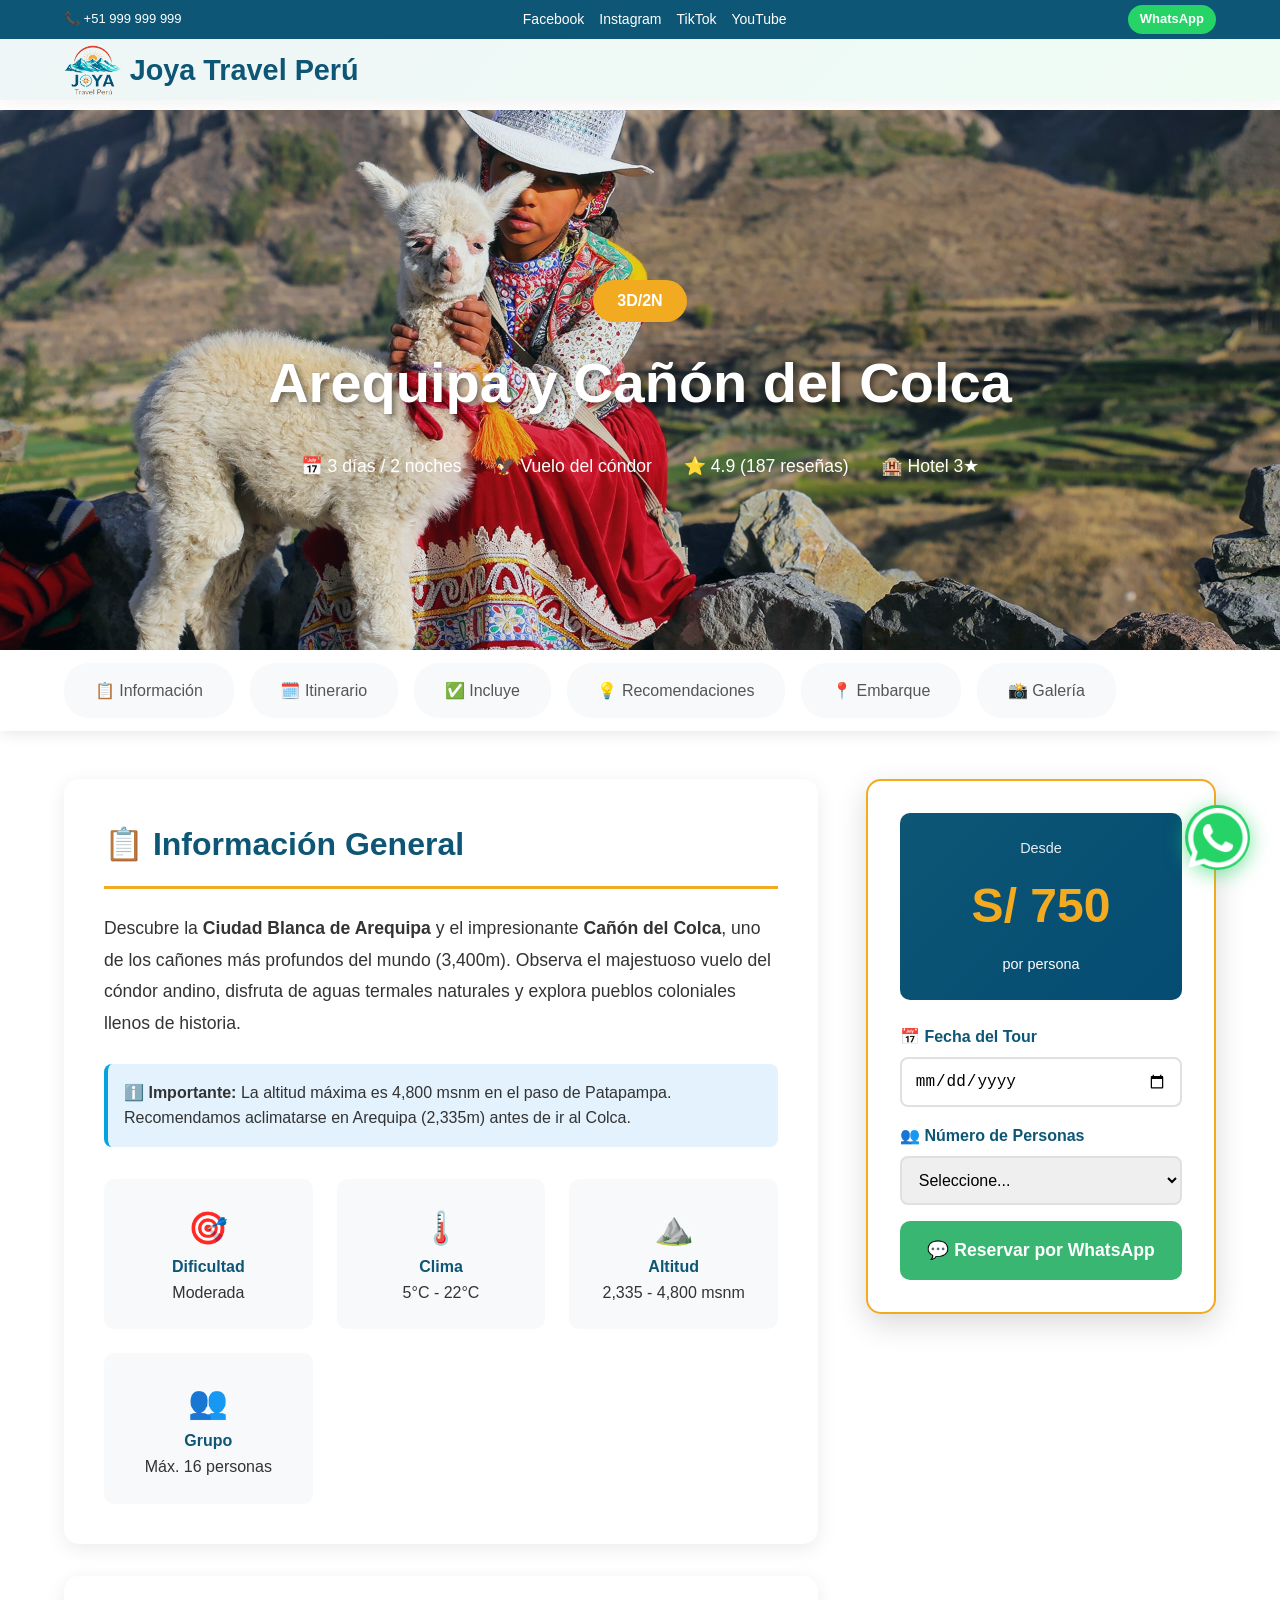
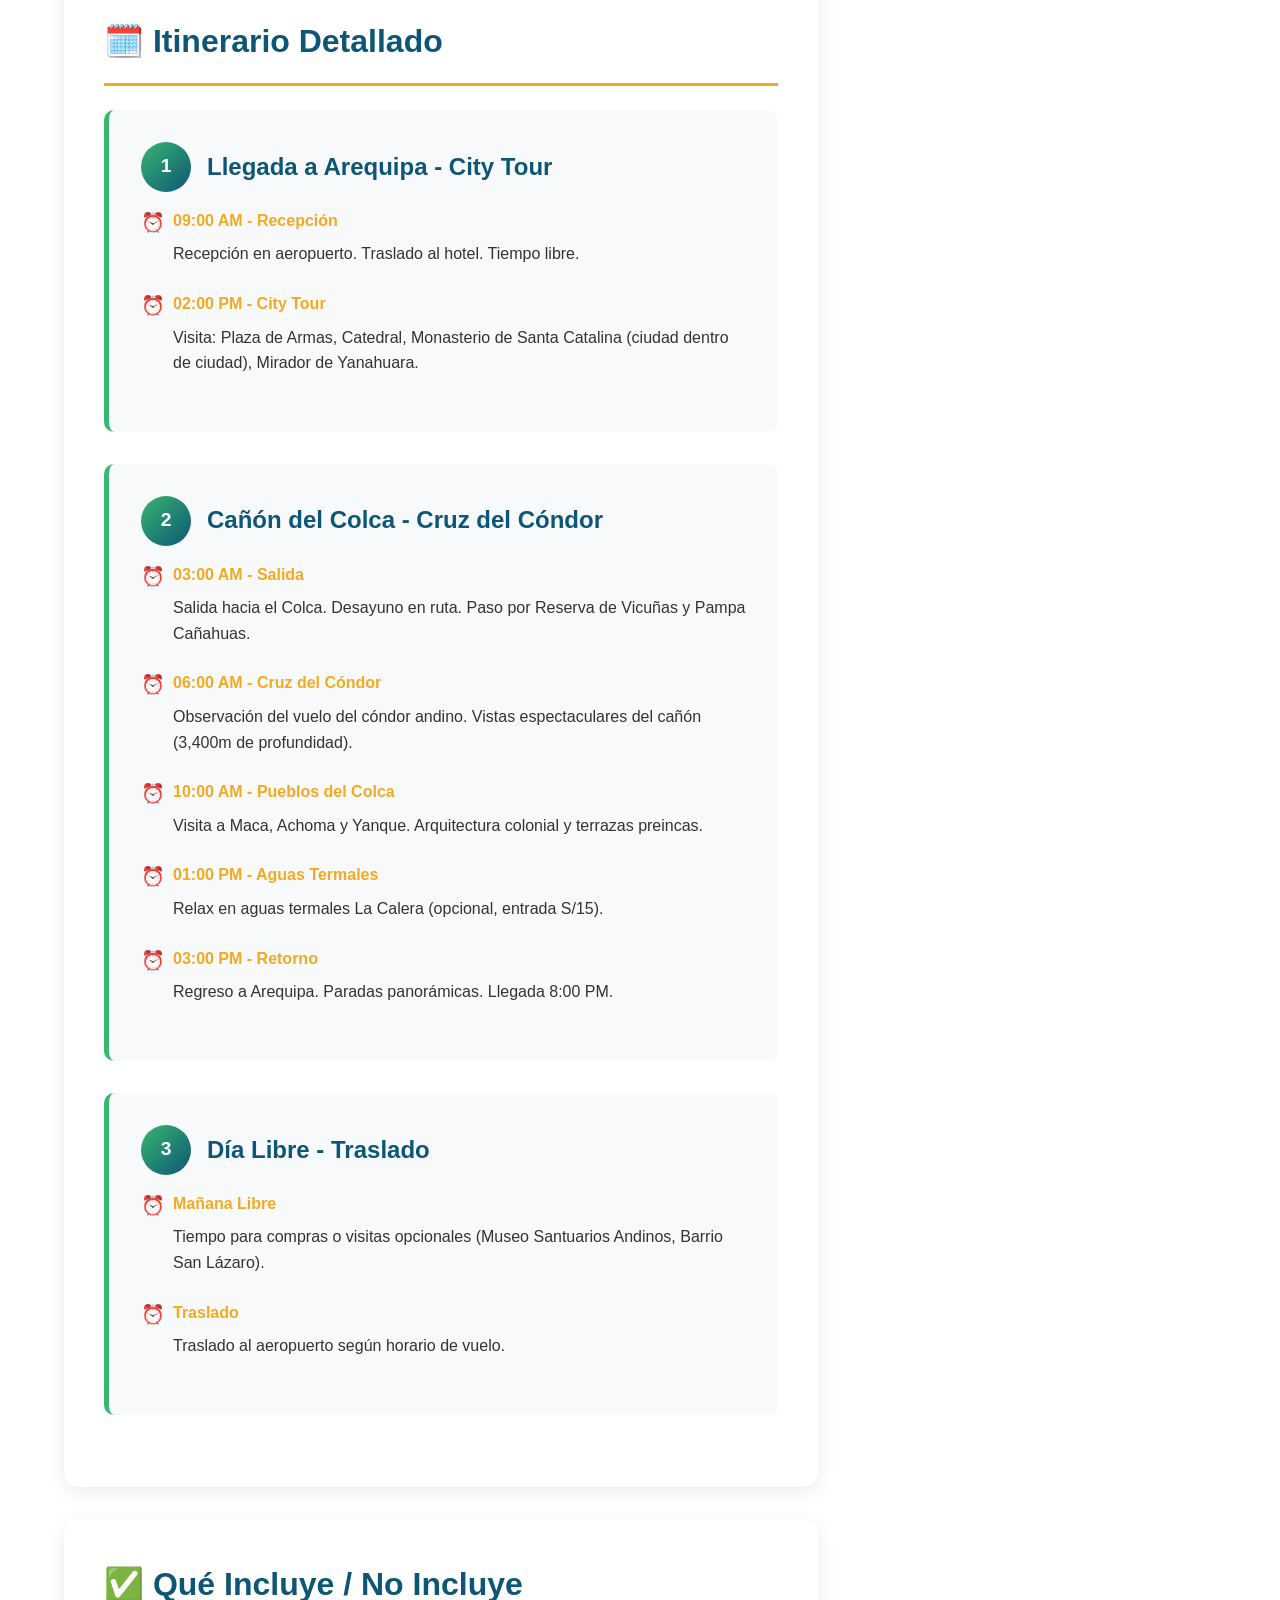
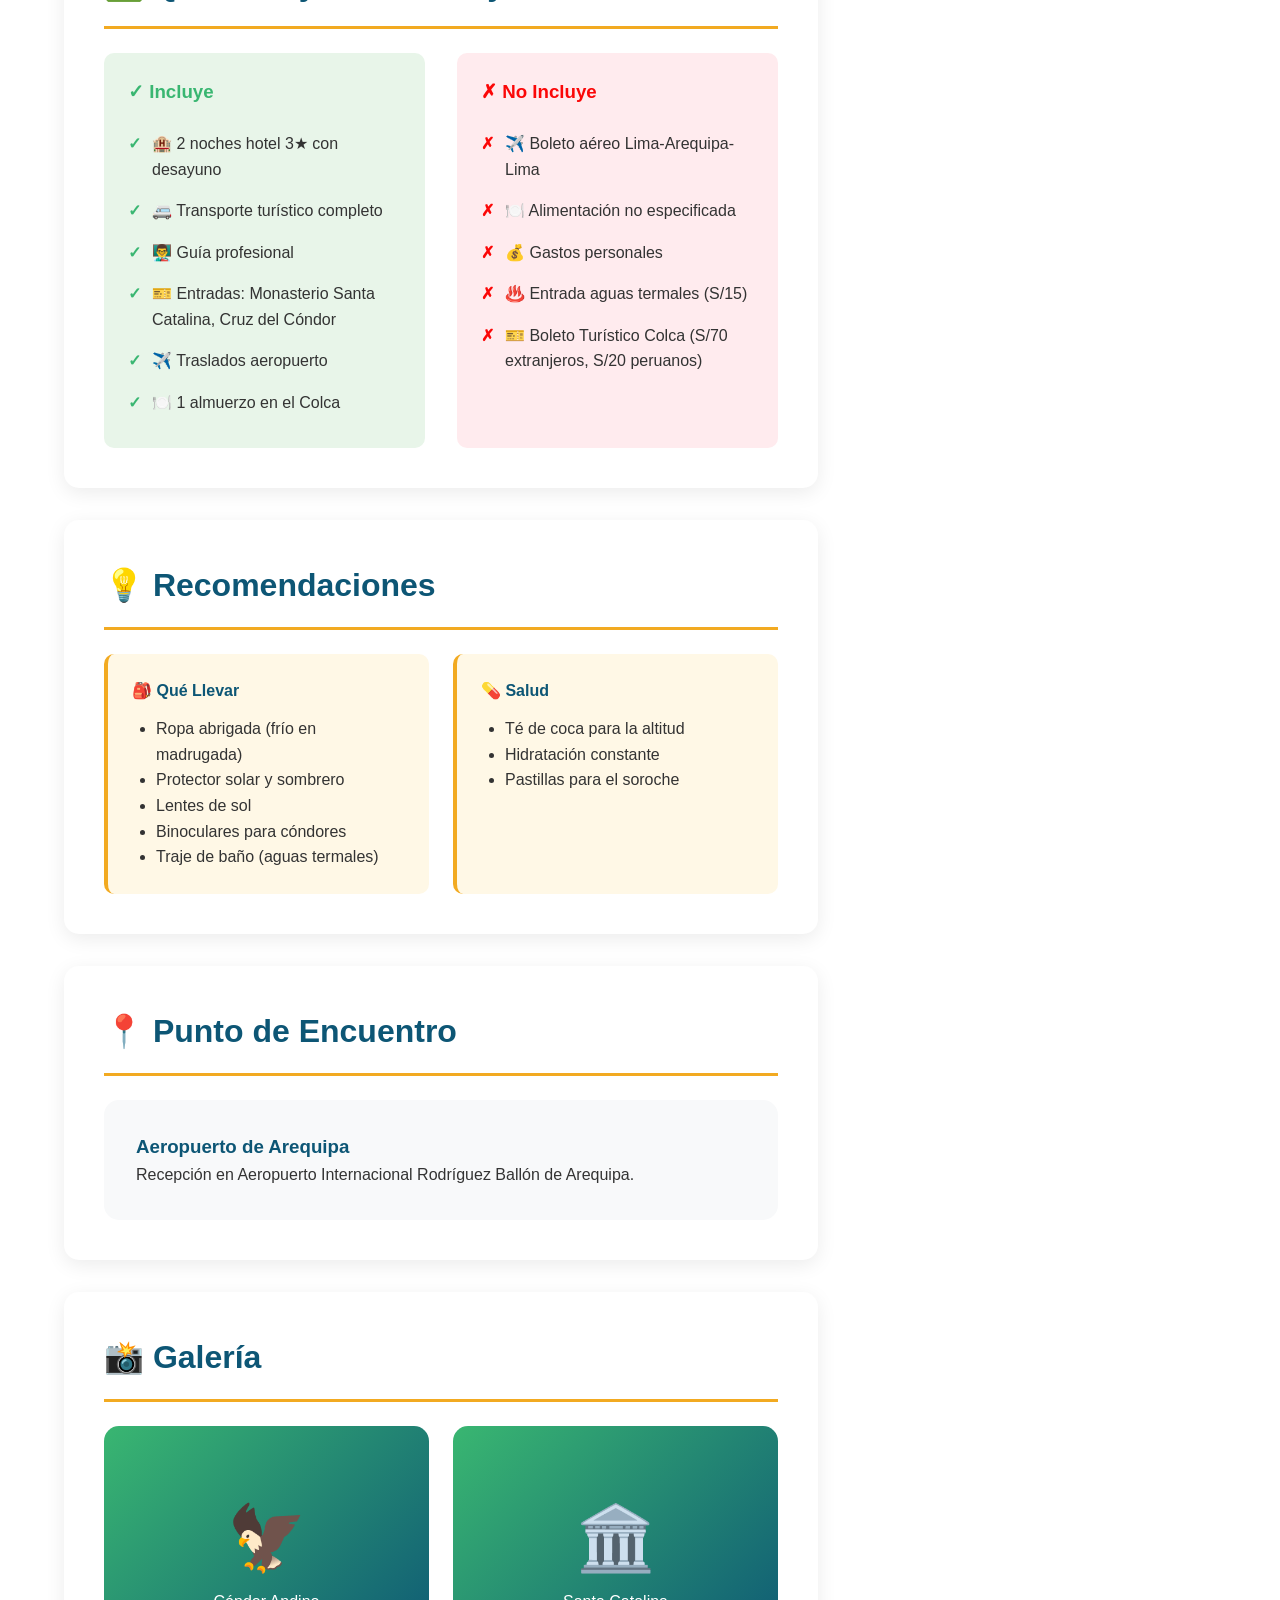
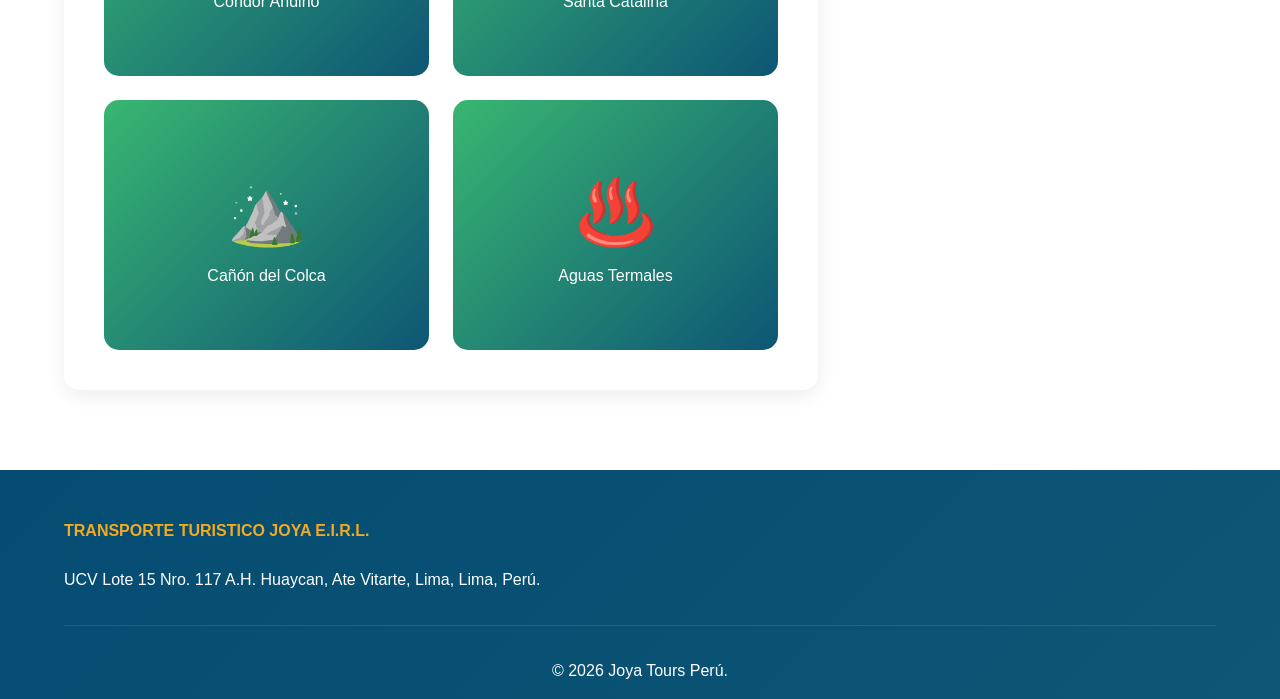
<file: tours/arequipa/colca-3d2n/index.html>
<!DOCTYPE html>
<html lang="es">
<head>
    <meta charset="UTF-8">
    <meta name="viewport" content="width=device-width, initial-scale=1.0">
    <title>Arequipa y Cañón del Colca 3D/2N - Joya Tours Perú</title>
    <link rel="stylesheet" href="../../_shared/css/tour-styles.css">
</head>
<body>
    <div class="top-bar" id="topBar">
        <div class="top-content">
            <div>📞 +51 999 999 999</div>
            <div class="social">
                <a href="#">Facebook</a><a href="#">Instagram</a><a href="#">TikTok</a><a href="#">YouTube</a>
            </div>
            <a href="https://wa.me/51930905465" target="_blank" class="whatsapp-btn">WhatsApp</a>
        </div>
    </div>
    <header id="header">
        <nav>
            <a href="../../../index.html#inicio" class="logo">
                <img src="../../../public/image/logo/logo-joya-encabezado.png" alt="Joya Tours Perú">
                Joya Travel <span>Perú</span>
            </a>
        </nav>
    </header>
    <div class="hero-tour multiday" style="background-image: linear-gradient(rgba(13, 86, 117, 0.1), rgba(4, 76, 114, 0.1)), url('../../../public/image/tours/arequipa/colca-3d2n/portada-inicio.jpg');">
        <div class="hero-content">
            <div class="tour-badge">3D/2N</div>
            <h1>Arequipa y Cañón del Colca</h1>
            <div class="tour-info-bar">
                <div class="info-item">📅 3 días / 2 noches</div>
                <div class="info-item">🦅 Vuelo del cóndor</div>
                <div class="info-item">⭐ 4.9 (187 reseñas)</div>
                <div class="info-item">🏨 Hotel 3★</div>
            </div>
        </div>
    </div>
    <div class="tour-menu-wrapper">
        <div class="tour-menu">
            <div class="tour-menu-nav">
                <a href="#info-general" class="active">📋 Información</a>
                <a href="#itinerario">🗓️ Itinerario</a>
                <a href="#incluye">✅ Incluye</a>
                <a href="#recomendaciones">💡 Recomendaciones</a>
                <a href="#embarque">📍 Embarque</a>
                <a href="#galeria">📸 Galería</a>
            </div>
        </div>
    </div>
    <div class="tour-layout">
        <div class="tour-content">
            <section id="info-general" class="section-tour">
                <h2>📋 Información General</h2>
                <p style="font-size: 1.1rem; line-height: 1.8; margin-bottom: 1.5rem;">
                    Descubre la <strong>Ciudad Blanca de Arequipa</strong> y el impresionante <strong>Cañón del Colca</strong>, 
                    uno de los cañones más profundos del mundo (3,400m). Observa el majestuoso vuelo del cóndor andino, 
                    disfruta de aguas termales naturales y explora pueblos coloniales llenos de historia.
                </p>
                <div class="alert-info">
                    <strong>ℹ️ Importante:</strong> La altitud máxima es 4,800 msnm en el paso de Patapampa. 
                    Recomendamos aclimatarse en Arequipa (2,335m) antes de ir al Colca.
                </div>
                <div style="display: grid; grid-template-columns: repeat(auto-fit, minmax(200px, 1fr)); gap: 1.5rem; margin-top: 2rem;">
                    <div style="background: #f8f9fa; padding: 1.5rem; border-radius: 10px; text-align: center;">
                        <div style="font-size: 2rem;">🎯</div>
                        <div style="color: #0d5675; font-weight: bold;">Dificultad</div>
                        <div>Moderada</div>
                    </div>
                    <div style="background: #f8f9fa; padding: 1.5rem; border-radius: 10px; text-align: center;">
                        <div style="font-size: 2rem;">🌡️</div>
                        <div style="color: #0d5675; font-weight: bold;">Clima</div>
                        <div>5°C - 22°C</div>
                    </div>
                    <div style="background: #f8f9fa; padding: 1.5rem; border-radius: 10px; text-align: center;">
                        <div style="font-size: 2rem;">⛰️</div>
                        <div style="color: #0d5675; font-weight: bold;">Altitud</div>
                        <div>2,335 - 4,800 msnm</div>
                    </div>
                    <div style="background: #f8f9fa; padding: 1.5rem; border-radius: 10px; text-align: center;">
                        <div style="font-size: 2rem;">👥</div>
                        <div style="color: #0d5675; font-weight: bold;">Grupo</div>
                        <div>Máx. 16 personas</div>
                    </div>
                </div>
            </section>
            <section id="itinerario" class="section-tour">
                <h2>🗓️ Itinerario Detallado</h2>
                <div class="itinerario-day">
                    <h3><span class="day-number">1</span>Llegada a Arequipa - City Tour</h3>
                    <div class="timeline-item">
                        <div class="timeline-time">09:00 AM - Recepción</div>
                        <p>Recepción en aeropuerto. Traslado al hotel. Tiempo libre.</p>
                    </div>
                    <div class="timeline-item">
                        <div class="timeline-time">02:00 PM - City Tour</div>
                        <p>Visita: Plaza de Armas, Catedral, Monasterio de Santa Catalina (ciudad dentro de ciudad), Mirador de Yanahuara.</p>
                    </div>
                </div>
                <div class="itinerario-day">
                    <h3><span class="day-number">2</span>Cañón del Colca - Cruz del Cóndor</h3>
                    <div class="timeline-item">
                        <div class="timeline-time">03:00 AM - Salida</div>
                        <p>Salida hacia el Colca. Desayuno en ruta. Paso por Reserva de Vicuñas y Pampa Cañahuas.</p>
                    </div>
                    <div class="timeline-item">
                        <div class="timeline-time">06:00 AM - Cruz del Cóndor</div>
                        <p>Observación del vuelo del cóndor andino. Vistas espectaculares del cañón (3,400m de profundidad).</p>
                    </div>
                    <div class="timeline-item">
                        <div class="timeline-time">10:00 AM - Pueblos del Colca</div>
                        <p>Visita a Maca, Achoma y Yanque. Arquitectura colonial y terrazas preincas.</p>
                    </div>
                    <div class="timeline-item">
                        <div class="timeline-time">01:00 PM - Aguas Termales</div>
                        <p>Relax en aguas termales La Calera (opcional, entrada S/15).</p>
                    </div>
                    <div class="timeline-item">
                        <div class="timeline-time">03:00 PM - Retorno</div>
                        <p>Regreso a Arequipa. Paradas panorámicas. Llegada 8:00 PM.</p>
                    </div>
                </div>
                <div class="itinerario-day">
                    <h3><span class="day-number">3</span>Día Libre - Traslado</h3>
                    <div class="timeline-item">
                        <div class="timeline-time">Mañana Libre</div>
                        <p>Tiempo para compras o visitas opcionales (Museo Santuarios Andinos, Barrio San Lázaro).</p>
                    </div>
                    <div class="timeline-item">
                        <div class="timeline-time">Traslado</div>
                        <p>Traslado al aeropuerto según horario de vuelo.</p>
                    </div>
                </div>
            </section>
            <section id="incluye" class="section-tour">
                <h2>✅ Qué Incluye / No Incluye</h2>
                <div class="incluye-grid">
                    <div class="incluye-list">
                        <h3>✓ Incluye</h3>
                        <ul>
                            <li>🏨 2 noches hotel 3★ con desayuno</li>
                            <li>🚐 Transporte turístico completo</li>
                            <li>👨‍🏫 Guía profesional</li>
                            <li>🎫 Entradas: Monasterio Santa Catalina, Cruz del Cóndor</li>
                            <li>✈️ Traslados aeropuerto</li>
                            <li>🍽️ 1 almuerzo en el Colca</li>
                        </ul>
                    </div>
                    <div class="no-incluye-list">
                        <h3>✗ No Incluye</h3>
                        <ul>
                            <li>✈️ Boleto aéreo Lima-Arequipa-Lima</li>
                            <li>🍽️ Alimentación no especificada</li>
                            <li>💰 Gastos personales</li>
                            <li>♨️ Entrada aguas termales (S/15)</li>
                            <li>🎫 Boleto Turístico Colca (S/70 extranjeros, S/20 peruanos)</li>
                        </ul>
                    </div>
                </div>
            </section>
            <section id="recomendaciones" class="section-tour">
                <h2>💡 Recomendaciones</h2>
                <div class="recomendaciones-grid">
                    <div class="recomendacion-card">
                        <h4>🎒 Qué Llevar</h4>
                        <ul style="margin-left: 1.5rem;">
                            <li>Ropa abrigada (frío en madrugada)</li>
                            <li>Protector solar y sombrero</li>
                            <li>Lentes de sol</li>
                            <li>Binoculares para cóndores</li>
                            <li>Traje de baño (aguas termales)</li>
                        </ul>
                    </div>
                    <div class="recomendacion-card">
                        <h4>💊 Salud</h4>
                        <ul style="margin-left: 1.5rem;">
                            <li>Té de coca para la altitud</li>
                            <li>Hidratación constante</li>
                            <li>Pastillas para el soroche</li>
                        </ul>
                    </div>
                </div>
            </section>
            <section id="embarque" class="section-tour">
                <h2>📍 Punto de Encuentro</h2>
                <div style="background: #f8f9fa; padding: 2rem; border-radius: 15px;">
                    <h3 style="color: #0d5675;">Aeropuerto de Arequipa</h3>
                    <p>Recepción en Aeropuerto Internacional Rodríguez Ballón de Arequipa.</p>
                </div>
            </section>
            <section id="galeria" class="section-tour">
                <h2>📸 Galería</h2>
                <div class="galeria-grid">
                    <div class="galeria-item">🦅<br><span style="font-size: 1rem;">Cóndor Andino</span></div>
                    <div class="galeria-item">🏛️<br><span style="font-size: 1rem;">Santa Catalina</span></div>
                    <div class="galeria-item">⛰️<br><span style="font-size: 1rem;">Cañón del Colca</span></div>
                    <div class="galeria-item">♨️<br><span style="font-size: 1rem;">Aguas Termales</span></div>
                </div>
            </section>
        </div>
        <div class="reserva-sidebar">
            <div class="reserva-card">
                <div class="precio-box">
                    <div class="precio-desde">Desde</div>
                    <div class="precio-cantidad">S/ 750</div>
                    <div class="precio-persona">por persona</div>
                </div>
                <form class="form-reserva" onsubmit="realizarReserva(event)">
                    <div class="form-group">
                        <label>📅 Fecha del Tour</label>
                        <input type="date" id="fecha" required>
                    </div>
                    <div class="form-group">
                        <label>👥 Número de Personas</label>
                        <select id="personas" required>
                            <option value="">Seleccione...</option>
                            <option value="1">1 persona - S/ 750</option>
                            <option value="2">2 personas - S/ 1,500</option>
                            <option value="3+">3+ personas (descuento)</option>
                        </select>
                    </div>
                    <button type="submit" class="btn-reservar">💬 Reservar por WhatsApp</button>
                </form>
            </div>
        </div>
    </div>
    <footer>
        <div class="footer-content">
            <div class="footer-section">
                <h4>TRANSPORTE TURISTICO JOYA E.I.R.L.</h4>
                <p>UCV Lote 15 Nro. 117 A.H. Huaycan, Ate Vitarte, Lima, Lima, Perú.</p>
            </div>
        </div>
        <div class="copyright"><p>&copy; 2026 Joya Tours Perú.</p></div>
    </footer>
    <a href="https://wa.me/51930905465?text=Hola,%20quiero%20información%20Arequipa%20y%20Colca" class="whatsapp-float" target="_blank">
        <img src="../../../public/icons/whatsapp.png" alt="WhatsApp">
    </a>
    <script src="../../_shared/js/tour-script.js"></script>
</body>
</html>
</file>
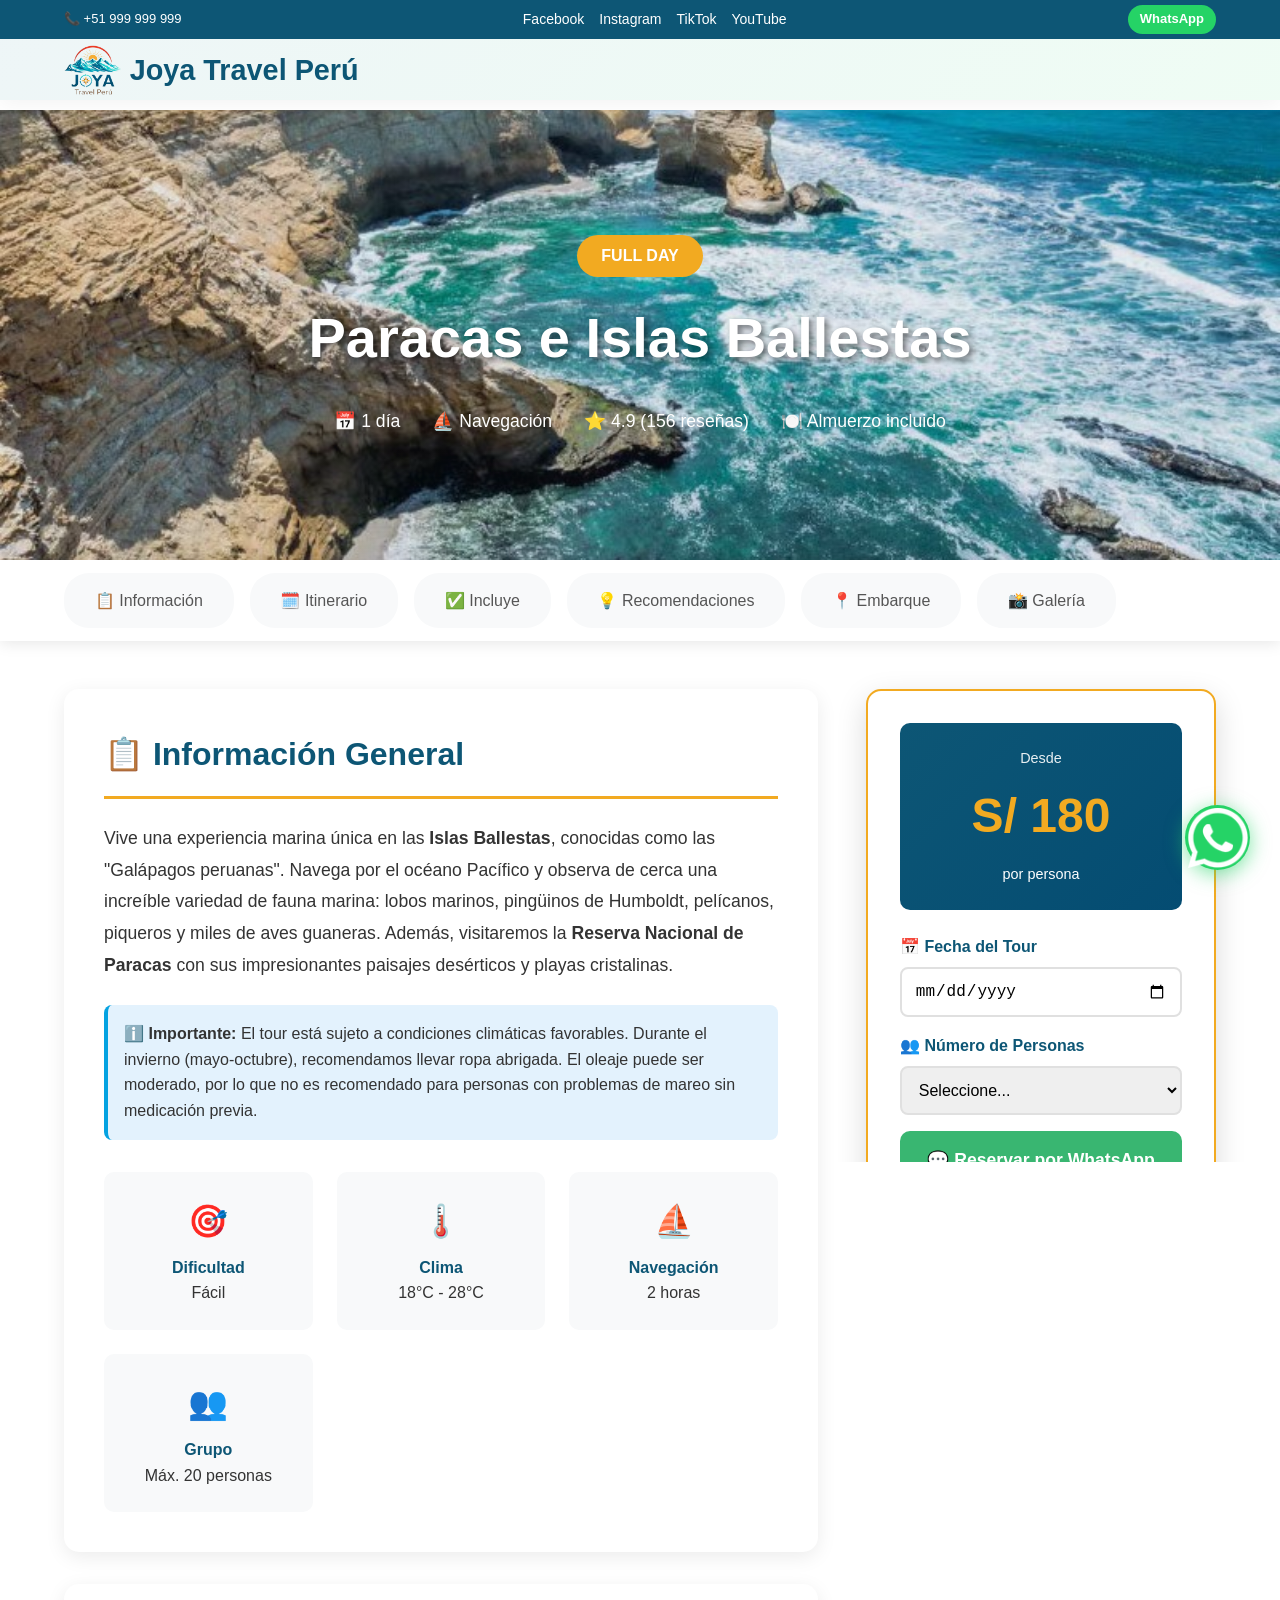
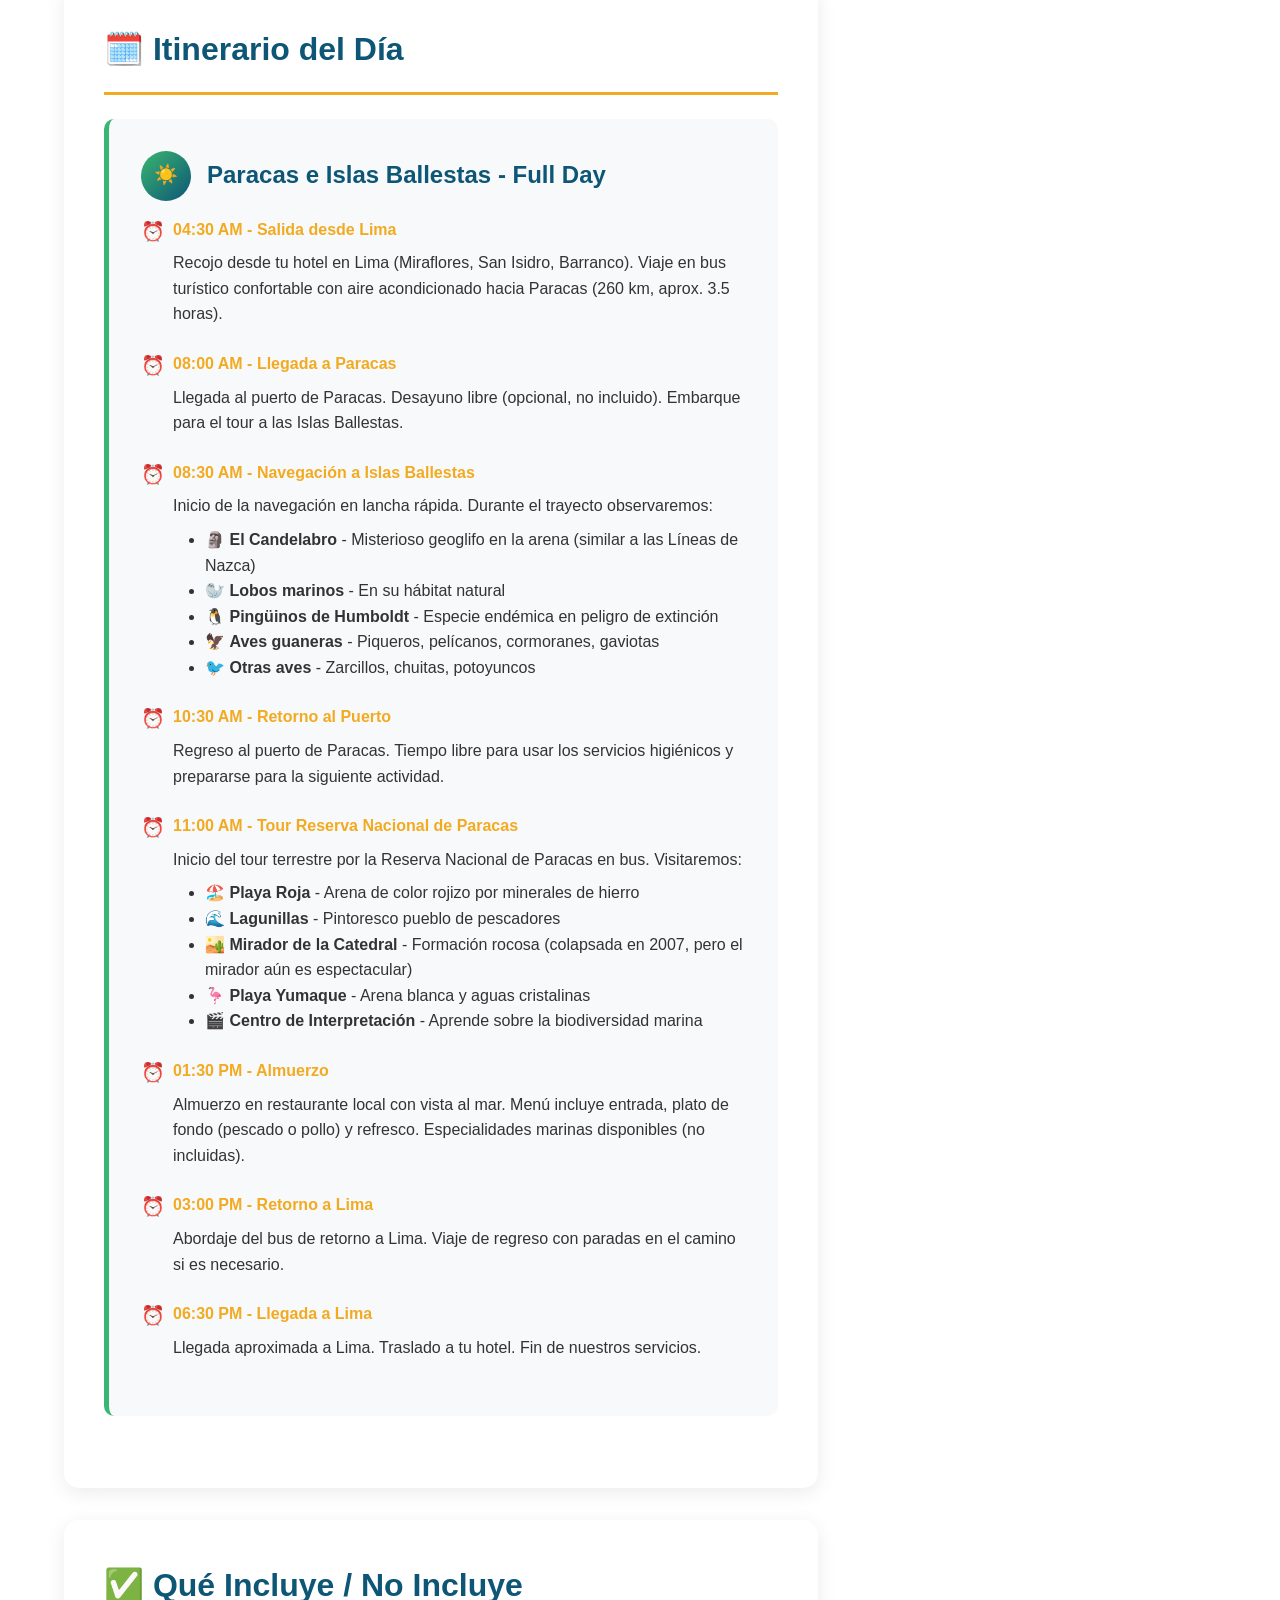
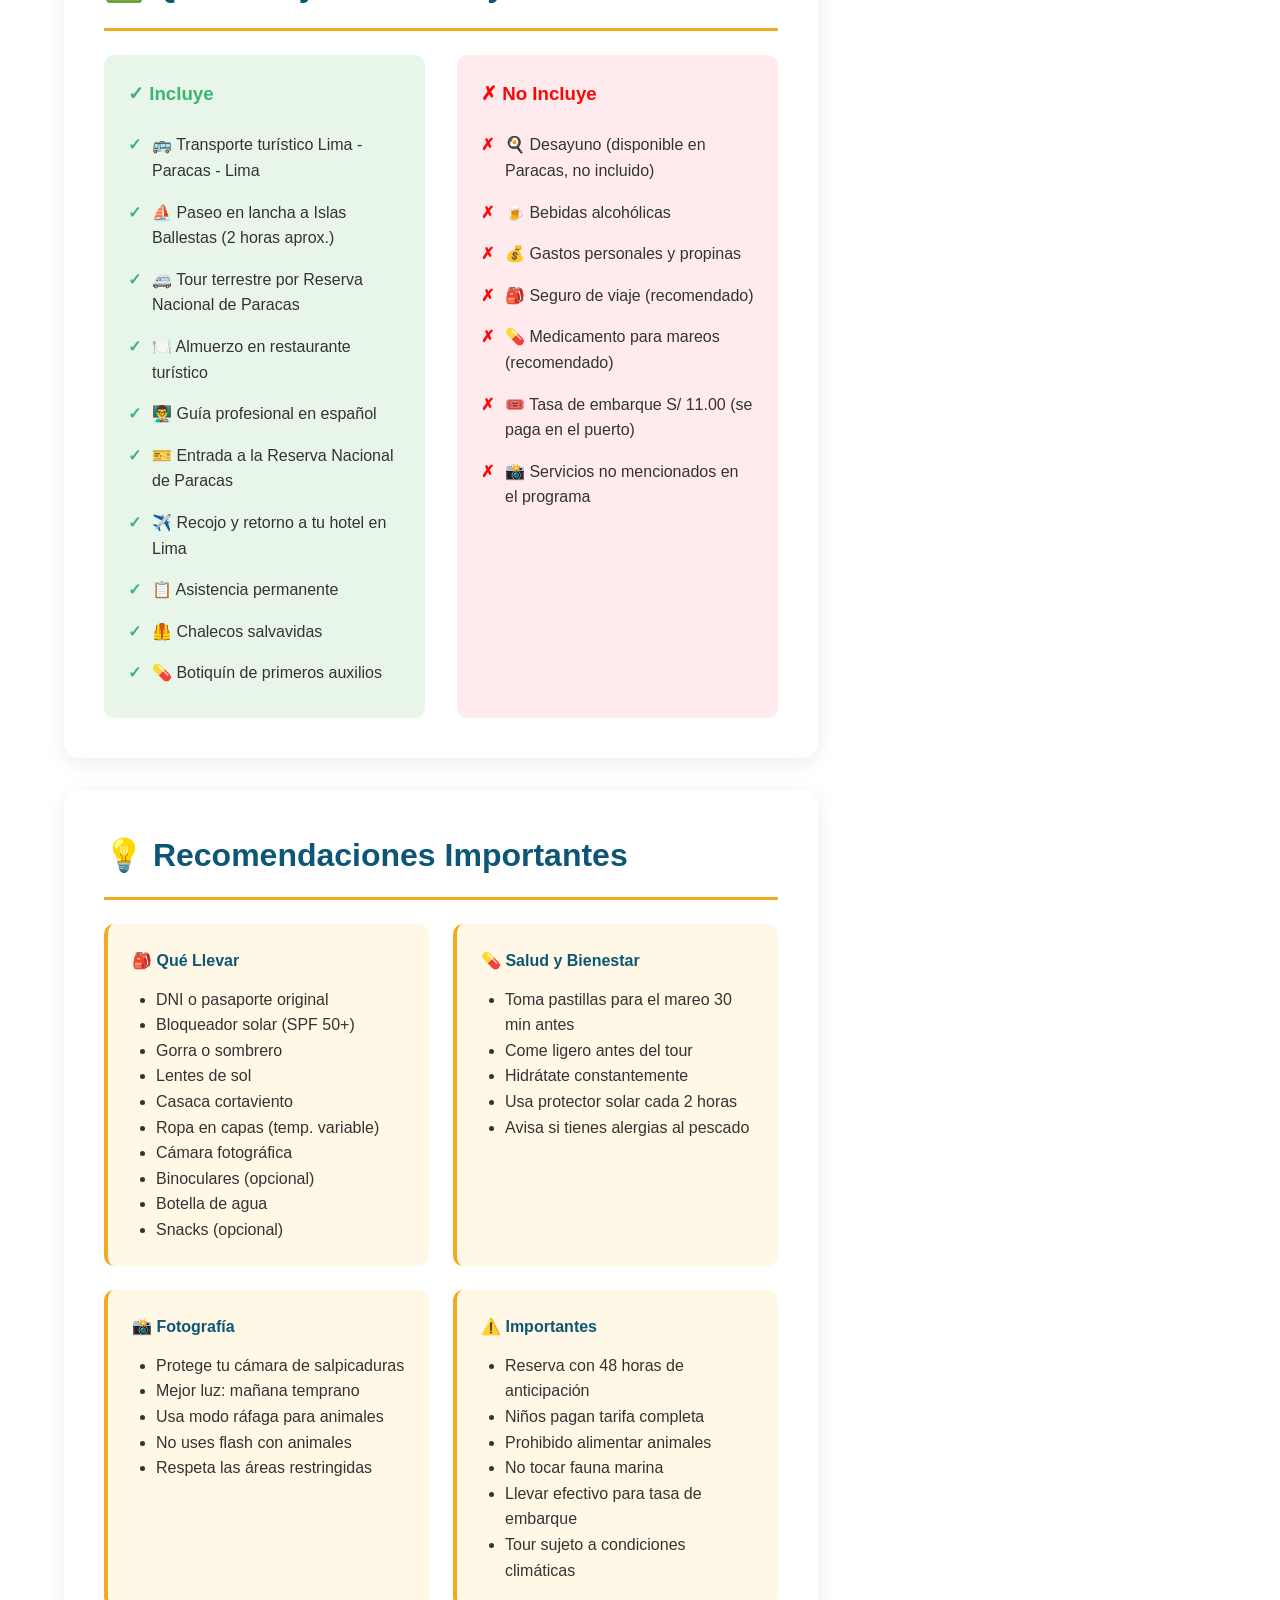
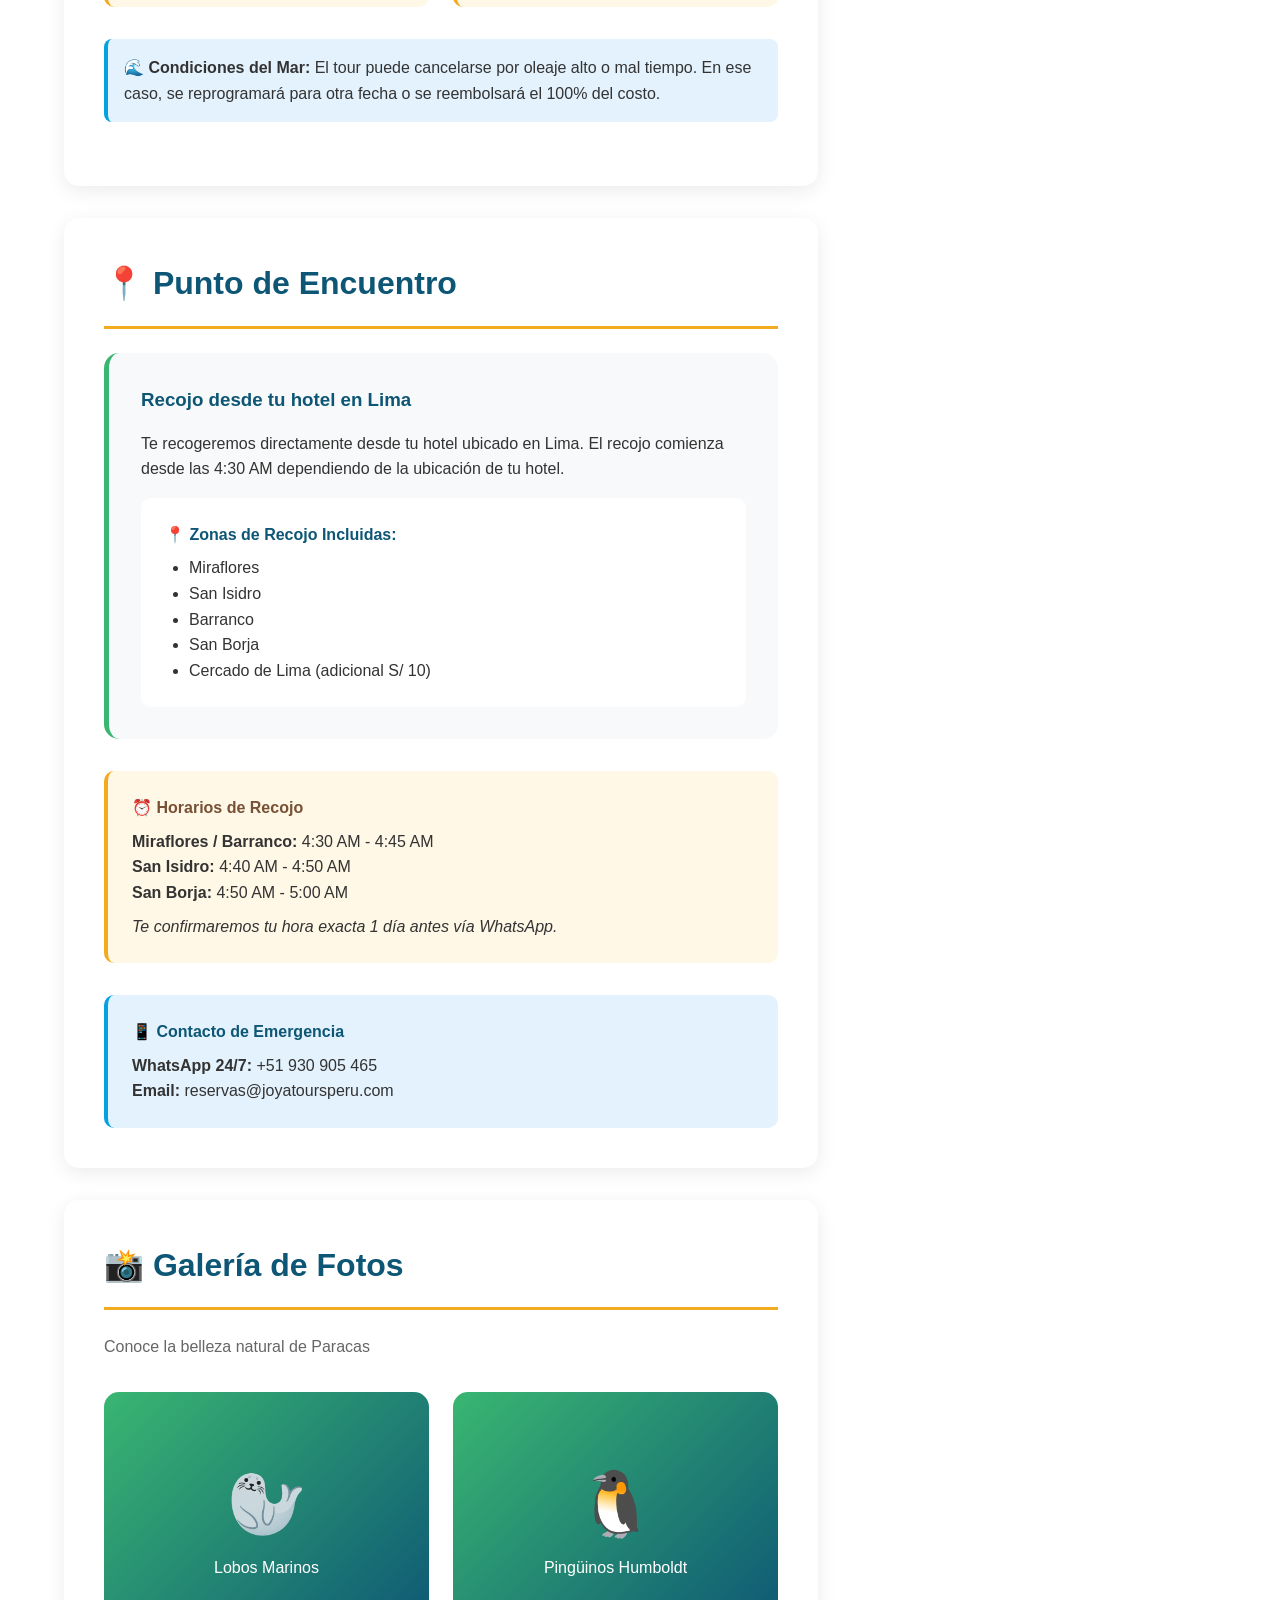
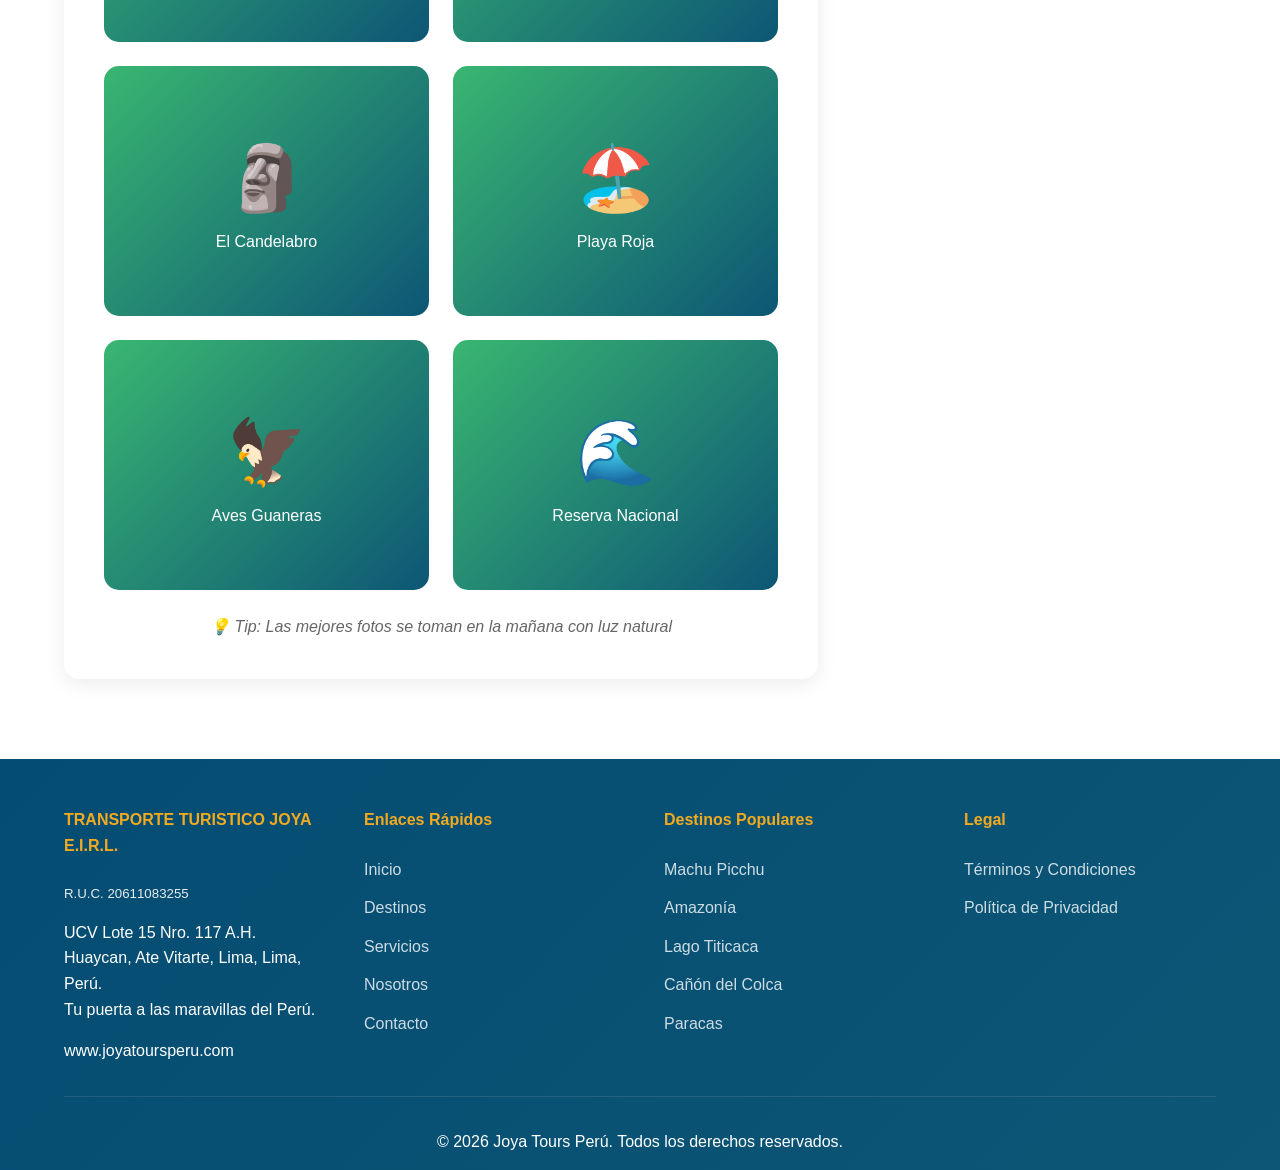
<file: tours/ica/paracas-islas-ballestas-fullday/index.html>
<!DOCTYPE html>
<html lang="es">
<head>
    <meta charset="UTF-8">
    <meta name="viewport" content="width=device-width, initial-scale=1.0">
    <title>Paracas e Islas Ballestas Full Day - Joya Tours Perú</title>
    <link rel="stylesheet" href="../../_shared/css/tour-styles.css">
</head>
<body>
    <!-- Barra Superior -->
    <div class="top-bar" id="topBar">
        <div class="top-content">
            <div>📞 +51 999 999 999</div>
            <div class="social">
                <a href="#">Facebook</a>
                <a href="#">Instagram</a>
                <a href="#">TikTok</a>
                <a href="#">YouTube</a>
            </div>
            <a href="https://wa.me/51930905465" target="_blank" class="whatsapp-btn">WhatsApp</a>
        </div>
    </div>

    <!-- Header -->
    <header id="header">
        <nav>
            <a href="../../../index.html#inicio" class="logo">
                <img src="../../../public/image/logo/logo-joya-encabezado.png" alt="Joya Tours Perú">
                Joya Travel <span>Perú</span>
            </a>
        </nav>
    </header>

    <!-- Hero con clase fullday Y IMAGEN DE FONDO -->
    <div class="hero-tour fullday" style="background-image: linear-gradient(rgba(13, 86, 117, 0.1), rgba(4, 76, 114, 0.1)), url('../../../public/image/tours/ica/paracas-islas-ballestas-fullday/portada-inicio.jpg');">
        <div class="hero-content">
            <div class="tour-badge">FULL DAY</div>
            <h1>Paracas e Islas Ballestas</h1>
            <div class="tour-info-bar">
                <div class="info-item">📅 1 día</div>
                <div class="info-item">⛵ Navegación</div>
                <div class="info-item">⭐ 4.9 (156 reseñas)</div>
                <div class="info-item">🍽️ Almuerzo incluido</div>
            </div>
        </div>
    </div>

    <!-- Menú Sticky -->
    <div class="tour-menu-wrapper">
        <div class="tour-menu">
            <div class="tour-menu-nav">
                <a href="#info-general" class="active">📋 Información</a>
                <a href="#itinerario">🗓️ Itinerario</a>
                <a href="#incluye">✅ Incluye</a>
                <a href="#recomendaciones">💡 Recomendaciones</a>
                <a href="#embarque">📍 Embarque</a>
                <a href="#galeria">📸 Galería</a>
            </div>
        </div>
    </div>

    <!-- Layout Principal -->
    <div class="tour-layout">
        <!-- Contenido del Tour -->
        <div class="tour-content">
            <!-- Información General -->
            <section id="info-general" class="section-tour">
                <h2>📋 Información General</h2>
                <p style="font-size: 1.1rem; line-height: 1.8; margin-bottom: 1.5rem;">
                    Vive una experiencia marina única en las <strong>Islas Ballestas</strong>, conocidas como 
                    las "Galápagos peruanas". Navega por el océano Pacífico y observa de cerca una increíble 
                    variedad de fauna marina: lobos marinos, pingüinos de Humboldt, pelícanos, piqueros y 
                    miles de aves guaneras. Además, visitaremos la <strong>Reserva Nacional de Paracas</strong> 
                    con sus impresionantes paisajes desérticos y playas cristalinas.
                </p>
                
                <div class="alert-info">
                    <strong>ℹ️ Importante:</strong> El tour está sujeto a condiciones climáticas favorables. 
                    Durante el invierno (mayo-octubre), recomendamos llevar ropa abrigada. El oleaje puede 
                    ser moderado, por lo que no es recomendado para personas con problemas de mareo sin medicación previa.
                </div>

                <div style="display: grid; grid-template-columns: repeat(auto-fit, minmax(200px, 1fr)); gap: 1.5rem; margin-top: 2rem;">
                    <div style="background: #f8f9fa; padding: 1.5rem; border-radius: 10px; text-align: center;">
                        <div style="font-size: 2rem; margin-bottom: 0.5rem;">🎯</div>
                        <div style="color: #0d5675; font-weight: bold;">Dificultad</div>
                        <div>Fácil</div>
                    </div>
                    <div style="background: #f8f9fa; padding: 1.5rem; border-radius: 10px; text-align: center;">
                        <div style="font-size: 2rem; margin-bottom: 0.5rem;">🌡️</div>
                        <div style="color: #0d5675; font-weight: bold;">Clima</div>
                        <div>18°C - 28°C</div>
                    </div>
                    <div style="background: #f8f9fa; padding: 1.5rem; border-radius: 10px; text-align: center;">
                        <div style="font-size: 2rem; margin-bottom: 0.5rem;">⛵</div>
                        <div style="color: #0d5675; font-weight: bold;">Navegación</div>
                        <div>2 horas</div>
                    </div>
                    <div style="background: #f8f9fa; padding: 1.5rem; border-radius: 10px; text-align: center;">
                        <div style="font-size: 2rem; margin-bottom: 0.5rem;">👥</div>
                        <div style="color: #0d5675; font-weight: bold;">Grupo</div>
                        <div>Máx. 20 personas</div>
                    </div>
                </div>
            </section>

            <!-- Itinerario -->
            <section id="itinerario" class="section-tour">
                <h2>🗓️ Itinerario del Día</h2>
                
                <!-- Actividades del día (sin número de día) -->
                <div class="itinerario-day">
                    <h3>
                        <span class="day-number">☀️</span>
                        Paracas e Islas Ballestas - Full Day
                    </h3>
                    
                    <div class="timeline-item">
                        <div class="timeline-time">04:30 AM - Salida desde Lima</div>
                        <p>Recojo desde tu hotel en Lima (Miraflores, San Isidro, Barranco). Viaje en bus 
                        turístico confortable con aire acondicionado hacia Paracas (260 km, aprox. 3.5 horas).</p>
                    </div>

                    <div class="timeline-item">
                        <div class="timeline-time">08:00 AM - Llegada a Paracas</div>
                        <p>Llegada al puerto de Paracas. Desayuno libre (opcional, no incluido). 
                        Embarque para el tour a las Islas Ballestas.</p>
                    </div>

                    <div class="timeline-item">
                        <div class="timeline-time">08:30 AM - Navegación a Islas Ballestas</div>
                        <p>Inicio de la navegación en lancha rápida. Durante el trayecto observaremos:</p>
                        <ul style="margin-left: 2rem; margin-top: 0.5rem;">
                            <li>🗿 <strong>El Candelabro</strong> - Misterioso geoglifo en la arena (similar a las Líneas de Nazca)</li>
                            <li>🦭 <strong>Lobos marinos</strong> - En su hábitat natural</li>
                            <li>🐧 <strong>Pingüinos de Humboldt</strong> - Especie endémica en peligro de extinción</li>
                            <li>🦅 <strong>Aves guaneras</strong> - Piqueros, pelícanos, cormoranes, gaviotas</li>
                            <li>🐦 <strong>Otras aves</strong> - Zarcillos, chuitas, potoyuncos</li>
                        </ul>
                    </div>

                    <div class="timeline-item">
                        <div class="timeline-time">10:30 AM - Retorno al Puerto</div>
                        <p>Regreso al puerto de Paracas. Tiempo libre para usar los servicios higiénicos 
                        y prepararse para la siguiente actividad.</p>
                    </div>

                    <div class="timeline-item">
                        <div class="timeline-time">11:00 AM - Tour Reserva Nacional de Paracas</div>
                        <p>Inicio del tour terrestre por la Reserva Nacional de Paracas en bus. Visitaremos:</p>
                        <ul style="margin-left: 2rem; margin-top: 0.5rem;">
                            <li>🏖️ <strong>Playa Roja</strong> - Arena de color rojizo por minerales de hierro</li>
                            <li>🌊 <strong>Lagunillas</strong> - Pintoresco pueblo de pescadores</li>
                            <li>🏜️ <strong>Mirador de la Catedral</strong> - Formación rocosa (colapsada en 2007, pero el mirador aún es espectacular)</li>
                            <li>🦩 <strong>Playa Yumaque</strong> - Arena blanca y aguas cristalinas</li>
                            <li>🎬 <strong>Centro de Interpretación</strong> - Aprende sobre la biodiversidad marina</li>
                        </ul>
                    </div>

                    <div class="timeline-item">
                        <div class="timeline-time">01:30 PM - Almuerzo</div>
                        <p>Almuerzo en restaurante local con vista al mar. Menú incluye entrada, plato de fondo 
                        (pescado o pollo) y refresco. Especialidades marinas disponibles (no incluidas).</p>
                    </div>

                    <div class="timeline-item">
                        <div class="timeline-time">03:00 PM - Retorno a Lima</div>
                        <p>Abordaje del bus de retorno a Lima. Viaje de regreso con paradas en el camino si es necesario.</p>
                    </div>

                    <div class="timeline-item">
                        <div class="timeline-time">06:30 PM - Llegada a Lima</div>
                        <p>Llegada aproximada a Lima. Traslado a tu hotel. Fin de nuestros servicios.</p>
                    </div>
                </div>
            </section>

            <!-- Incluye / No Incluye -->
            <section id="incluye" class="section-tour">
                <h2>✅ Qué Incluye / No Incluye</h2>
                <div class="incluye-grid">
                    <div class="incluye-list">
                        <h3>✓ Incluye</h3>
                        <ul>
                            <li>🚌 Transporte turístico Lima - Paracas - Lima</li>
                            <li>⛵ Paseo en lancha a Islas Ballestas (2 horas aprox.)</li>
                            <li>🚐 Tour terrestre por Reserva Nacional de Paracas</li>
                            <li>🍽️ Almuerzo en restaurante turístico</li>
                            <li>👨‍🏫 Guía profesional en español</li>
                            <li>🎫 Entrada a la Reserva Nacional de Paracas</li>
                            <li>✈️ Recojo y retorno a tu hotel en Lima</li>
                            <li>📋 Asistencia permanente</li>
                            <li>🦺 Chalecos salvavidas</li>
                            <li>💊 Botiquín de primeros auxilios</li>
                        </ul>
                    </div>

                    <div class="no-incluye-list">
                        <h3>✗ No Incluye</h3>
                        <ul>
                            <li>🍳 Desayuno (disponible en Paracas, no incluido)</li>
                            <li>🍺 Bebidas alcohólicas</li>
                            <li>💰 Gastos personales y propinas</li>
                            <li>🎒 Seguro de viaje (recomendado)</li>
                            <li>💊 Medicamento para mareos (recomendado)</li>
                            <li>🎟️ Tasa de embarque S/ 11.00 (se paga en el puerto)</li>
                            <li>📸 Servicios no mencionados en el programa</li>
                        </ul>
                    </div>
                </div>
            </section>

            <!-- Recomendaciones -->
            <section id="recomendaciones" class="section-tour">
                <h2>💡 Recomendaciones Importantes</h2>
                
                <div class="recomendaciones-grid">
                    <div class="recomendacion-card">
                        <h4>🎒 Qué Llevar</h4>
                        <ul style="margin-left: 1.5rem; margin-top: 0.5rem;">
                            <li>DNI o pasaporte original</li>
                            <li>Bloqueador solar (SPF 50+)</li>
                            <li>Gorra o sombrero</li>
                            <li>Lentes de sol</li>
                            <li>Casaca cortaviento</li>
                            <li>Ropa en capas (temp. variable)</li>
                            <li>Cámara fotográfica</li>
                            <li>Binoculares (opcional)</li>
                            <li>Botella de agua</li>
                            <li>Snacks (opcional)</li>
                        </ul>
                    </div>

                    <div class="recomendacion-card">
                        <h4>💊 Salud y Bienestar</h4>
                        <ul style="margin-left: 1.5rem; margin-top: 0.5rem;">
                            <li>Toma pastillas para el mareo 30 min antes</li>
                            <li>Come ligero antes del tour</li>
                            <li>Hidrátate constantemente</li>
                            <li>Usa protector solar cada 2 horas</li>
                            <li>Avisa si tienes alergias al pescado</li>
                        </ul>
                    </div>

                    <div class="recomendacion-card">
                        <h4>📸 Fotografía</h4>
                        <ul style="margin-left: 1.5rem; margin-top: 0.5rem;">
                            <li>Protege tu cámara de salpicaduras</li>
                            <li>Mejor luz: mañana temprano</li>
                            <li>Usa modo ráfaga para animales</li>
                            <li>No uses flash con animales</li>
                            <li>Respeta las áreas restringidas</li>
                        </ul>
                    </div>

                    <div class="recomendacion-card">
                        <h4>⚠️ Importantes</h4>
                        <ul style="margin-left: 1.5rem; margin-top: 0.5rem;">
                            <li>Reserva con 48 horas de anticipación</li>
                            <li>Niños pagan tarifa completa</li>
                            <li>Prohibido alimentar animales</li>
                            <li>No tocar fauna marina</li>
                            <li>Llevar efectivo para tasa de embarque</li>
                            <li>Tour sujeto a condiciones climáticas</li>
                        </ul>
                    </div>
                </div>

                <div class="alert-info" style="margin-top: 2rem;">
                    <strong>🌊 Condiciones del Mar:</strong> El tour puede cancelarse por oleaje alto o mal tiempo. 
                    En ese caso, se reprogramará para otra fecha o se reembolsará el 100% del costo.
                </div>
            </section>

            <!-- Punto de Embarque -->
            <section id="embarque" class="section-tour">
                <h2>📍 Punto de Encuentro</h2>
                
                <div style="background: #f8f9fa; padding: 2rem; border-radius: 15px; border-left: 5px solid #39b671;">
                    <h3 style="color: #0d5675; margin-bottom: 1rem;">Recojo desde tu hotel en Lima</h3>
                    <p style="margin-bottom: 1rem;">
                        Te recogeremos directamente desde tu hotel ubicado en Lima. El recojo comienza desde 
                        las 4:30 AM dependiendo de la ubicación de tu hotel.
                    </p>
                    
                    <div style="background: white; padding: 1.5rem; border-radius: 10px; margin-top: 1rem;">
                        <strong style="color: #0d5675;">📍 Zonas de Recojo Incluidas:</strong>
                        <ul style="margin-left: 1.5rem; margin-top: 0.5rem;">
                            <li>Miraflores</li>
                            <li>San Isidro</li>
                            <li>Barranco</li>
                            <li>San Borja</li>
                            <li>Cercado de Lima (adicional S/ 10)</li>
                        </ul>
                    </div>
                </div>

                <div style="margin-top: 2rem; background: #fff8e6; padding: 1.5rem; border-radius: 10px; border-left: 4px solid #f2aa21;">
                    <h4 style="color: #775035; margin-bottom: 0.5rem;">⏰ Horarios de Recojo</h4>
                    <p><strong>Miraflores / Barranco:</strong> 4:30 AM - 4:45 AM</p>
                    <p><strong>San Isidro:</strong> 4:40 AM - 4:50 AM</p>
                    <p><strong>San Borja:</strong> 4:50 AM - 5:00 AM</p>
                    <p style="margin-top: 0.5rem;"><em>Te confirmaremos tu hora exacta 1 día antes vía WhatsApp.</em></p>
                </div>

                <div style="margin-top: 2rem; background: #e3f2fd; padding: 1.5rem; border-radius: 10px; border-left: 4px solid #04a2e1;">
                    <h4 style="color: #0d5675; margin-bottom: 0.5rem;">📱 Contacto de Emergencia</h4>
                    <p><strong>WhatsApp 24/7:</strong> +51 930 905 465</p>
                    <p><strong>Email:</strong> reservas@joyatoursperu.com</p>
                </div>
            </section>

            <!-- Galería -->
            <section id="galeria" class="section-tour">
                <h2>📸 Galería de Fotos</h2>
                <p style="margin-bottom: 2rem; color: #666;">Conoce la belleza natural de Paracas</p>
                
                <div class="galeria-grid">
                    <div class="galeria-item">🦭<br><span style="font-size: 1rem;">Lobos Marinos</span></div>
                    <div class="galeria-item">🐧<br><span style="font-size: 1rem;">Pingüinos Humboldt</span></div>
                    <div class="galeria-item">🗿<br><span style="font-size: 1rem;">El Candelabro</span></div>
                    <div class="galeria-item">🏖️<br><span style="font-size: 1rem;">Playa Roja</span></div>
                    <div class="galeria-item">🦅<br><span style="font-size: 1rem;">Aves Guaneras</span></div>
                    <div class="galeria-item">🌊<br><span style="font-size: 1rem;">Reserva Nacional</span></div>
                </div>

                <p style="margin-top: 1.5rem; text-align: center; color: #666; font-style: italic;">
                    💡 Tip: Las mejores fotos se toman en la mañana con luz natural
                </p>
            </section>
        </div>

        <!-- Sidebar de Reserva -->
        <div class="reserva-sidebar">
            <div class="reserva-card">
                <div class="precio-box">
                    <div class="precio-desde">Desde</div>
                    <div class="precio-cantidad">S/ 180</div>
                    <div class="precio-persona">por persona</div>
                </div>

                <form class="form-reserva" onsubmit="realizarReserva(event)">
                    <div class="form-group">
                        <label>📅 Fecha del Tour</label>
                        <input type="date" id="fecha" required>
                    </div>

                    <div class="form-group">
                        <label>👥 Número de Personas</label>
                        <select id="personas" required>
                            <option value="">Seleccione...</option>
                            <option value="1">1 persona - S/ 180</option>
                            <option value="2">2 personas - S/ 360</option>
                            <option value="3">3 personas - S/ 540</option>
                            <option value="4">4 personas - S/ 720</option>
                            <option value="5">5 personas - S/ 900</option>
                            <option value="6+">6+ personas (descuento grupal)</option>
                        </select>
                    </div>

                    <button type="submit" class="btn-reservar">
                        💬 Reservar por WhatsApp
                    </button>
                </form>

                <div class="info-adicional">
                    <p style="margin-bottom: 0.5rem;"><strong>✅ Incluye:</strong></p>
                    <ul style="margin-left: 1.5rem; font-size: 0.85rem;">
                        <li>Transporte completo</li>
                        <li>Lancha a Islas Ballestas</li>
                        <li>Tour Reserva Nacional</li>
                        <li>Almuerzo</li>
                        <li>Guía profesional</li>
                    </ul>
                </div>

                <div style="text-align: center; margin-top: 1rem; padding-top: 1rem; border-top: 2px dashed #e0e0e0;">
                    <p style="font-size: 0.9rem; color: #666; margin-bottom: 0.5rem;">¿Preguntas?</p>
                    <a href="https://wa.me/51930905465" target="_blank" style="color: #25d366; text-decoration: none; font-weight: bold;">
                        📞 Escríbenos al WhatsApp
                    </a>
                </div>
            </div>
        </div>
    </div>

    <!-- Footer -->
    <footer>
        <div class="footer-content">
            <div class="footer-section">
                <h4>TRANSPORTE TURISTICO JOYA E.I.R.L.</h4>
                <h5>R.U.C. 20611083255</h5>
                <p>UCV Lote 15 Nro. 117 A.H. Huaycan, Ate Vitarte, Lima, Lima, Perú.</p>
                <p>Tu puerta a las maravillas del Perú.</p>
                <p style="margin-top: 1rem;">www.joyatoursperu.com</p>
            </div>
            <div class="footer-section">
                <h4>Enlaces Rápidos</h4>
                <a href="../index.html#inicio">Inicio</a>
                <a href="../index.html#destinos">Destinos</a>
                <a href="../index.html#servicios">Servicios</a>
                <a href="../nosotros-contacto.html">Nosotros</a>
                <a href="../nosotros-contacto.html#contacto">Contacto</a>
            </div>
            <div class="footer-section">
                <h4>Destinos Populares</h4>
                <a href="../index.html#destinos">Machu Picchu</a>
                <a href="../index.html#destinos">Amazonía</a>
                <a href="../index.html#destinos">Lago Titicaca</a>
                <a href="../index.html#destinos">Cañón del Colca</a>
                <a href="../index.html#destinos">Paracas</a>
            </div>
            <div class="footer-section">
                <h4>Legal</h4>
                <a href="#">Términos y Condiciones</a>
                <a href="#">Política de Privacidad</a>
            </div>
        </div>
        <div class="copyright">
            <p>&copy; 2026 Joya Tours Perú. Todos los derechos reservados.</p>
        </div>
    </footer>

    <!-- WhatsApp Flotante -->
    <a href="https://wa.me/51930905465?text=Hola,%20quiero%20información%20del%20tour%20Paracas%20Full%20Day" 
       class="whatsapp-float" target="_blank">
        <img src="../../../public/icons/whatsapp.png" alt="WhatsApp">
    </a>

    <!-- JavaScript -->
    <script src="../../_shared/js/tour-script.js"></script>
</body>
</html>
</file>
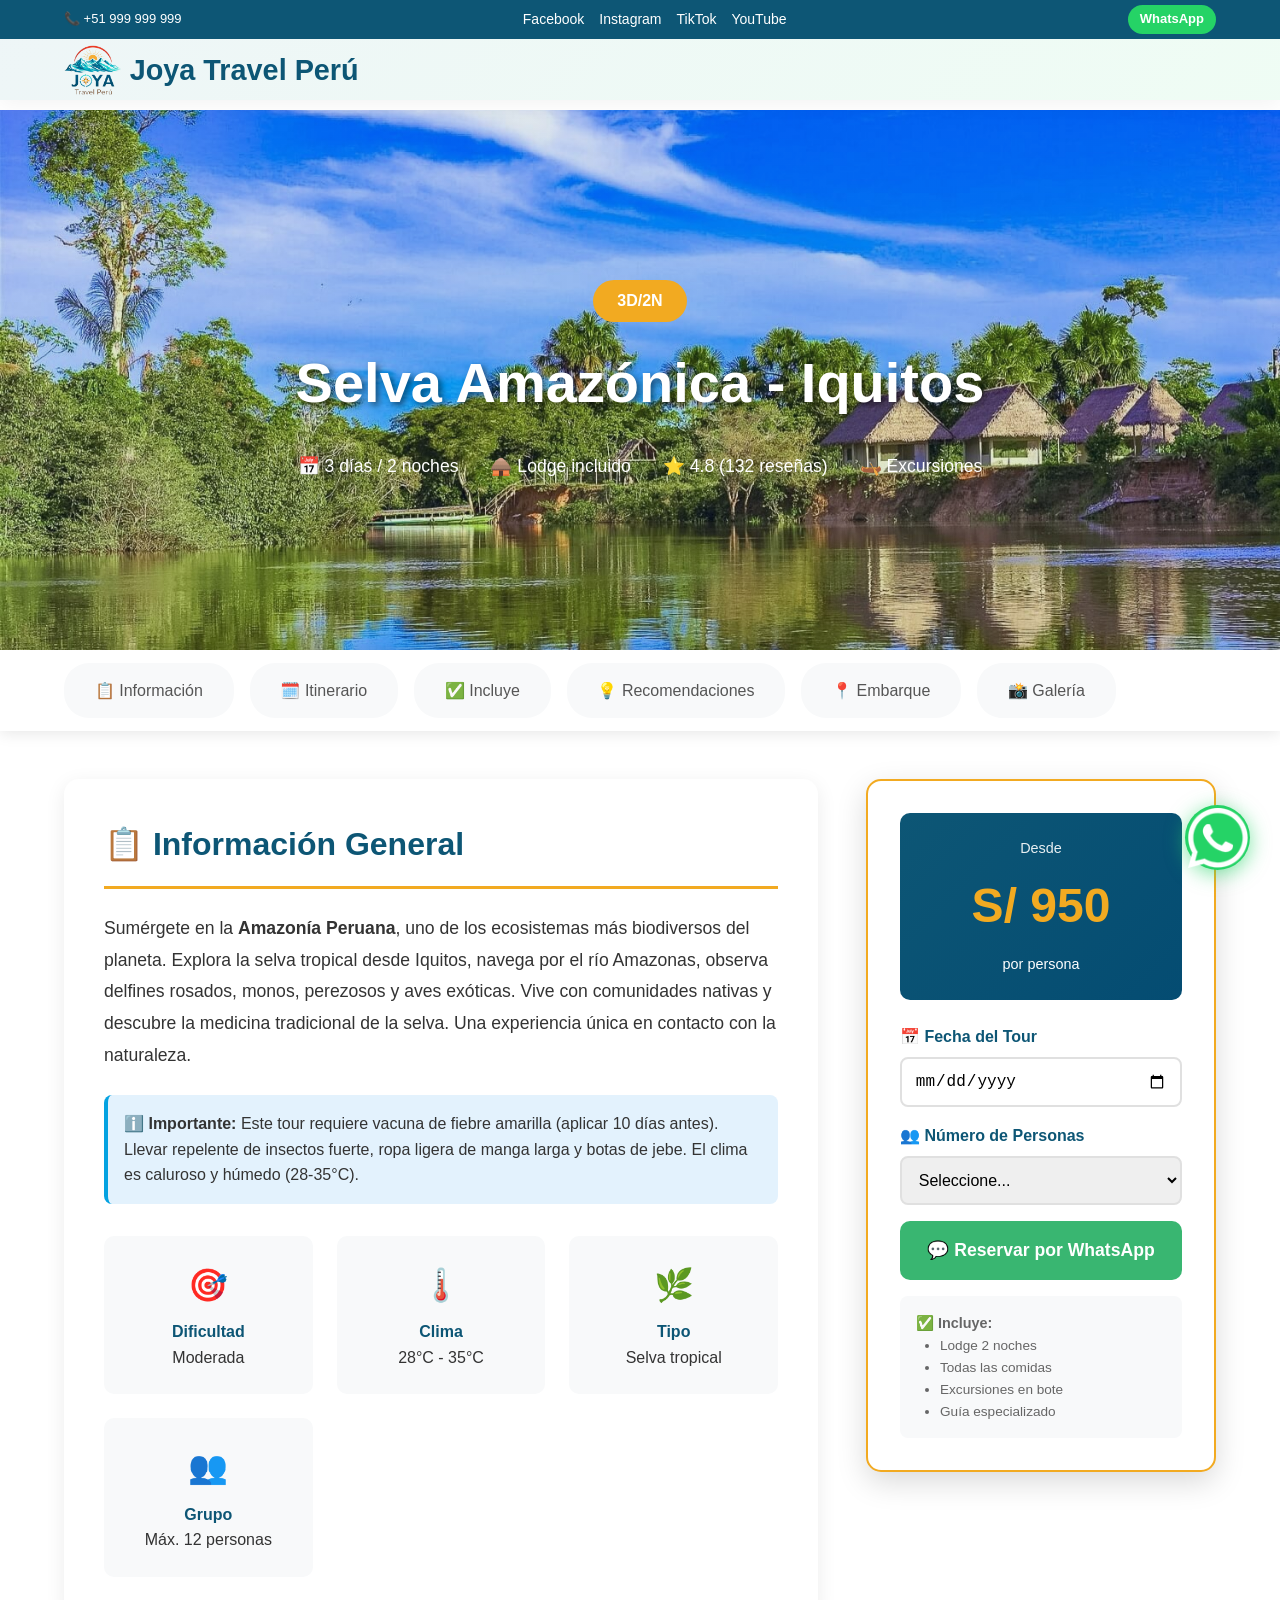
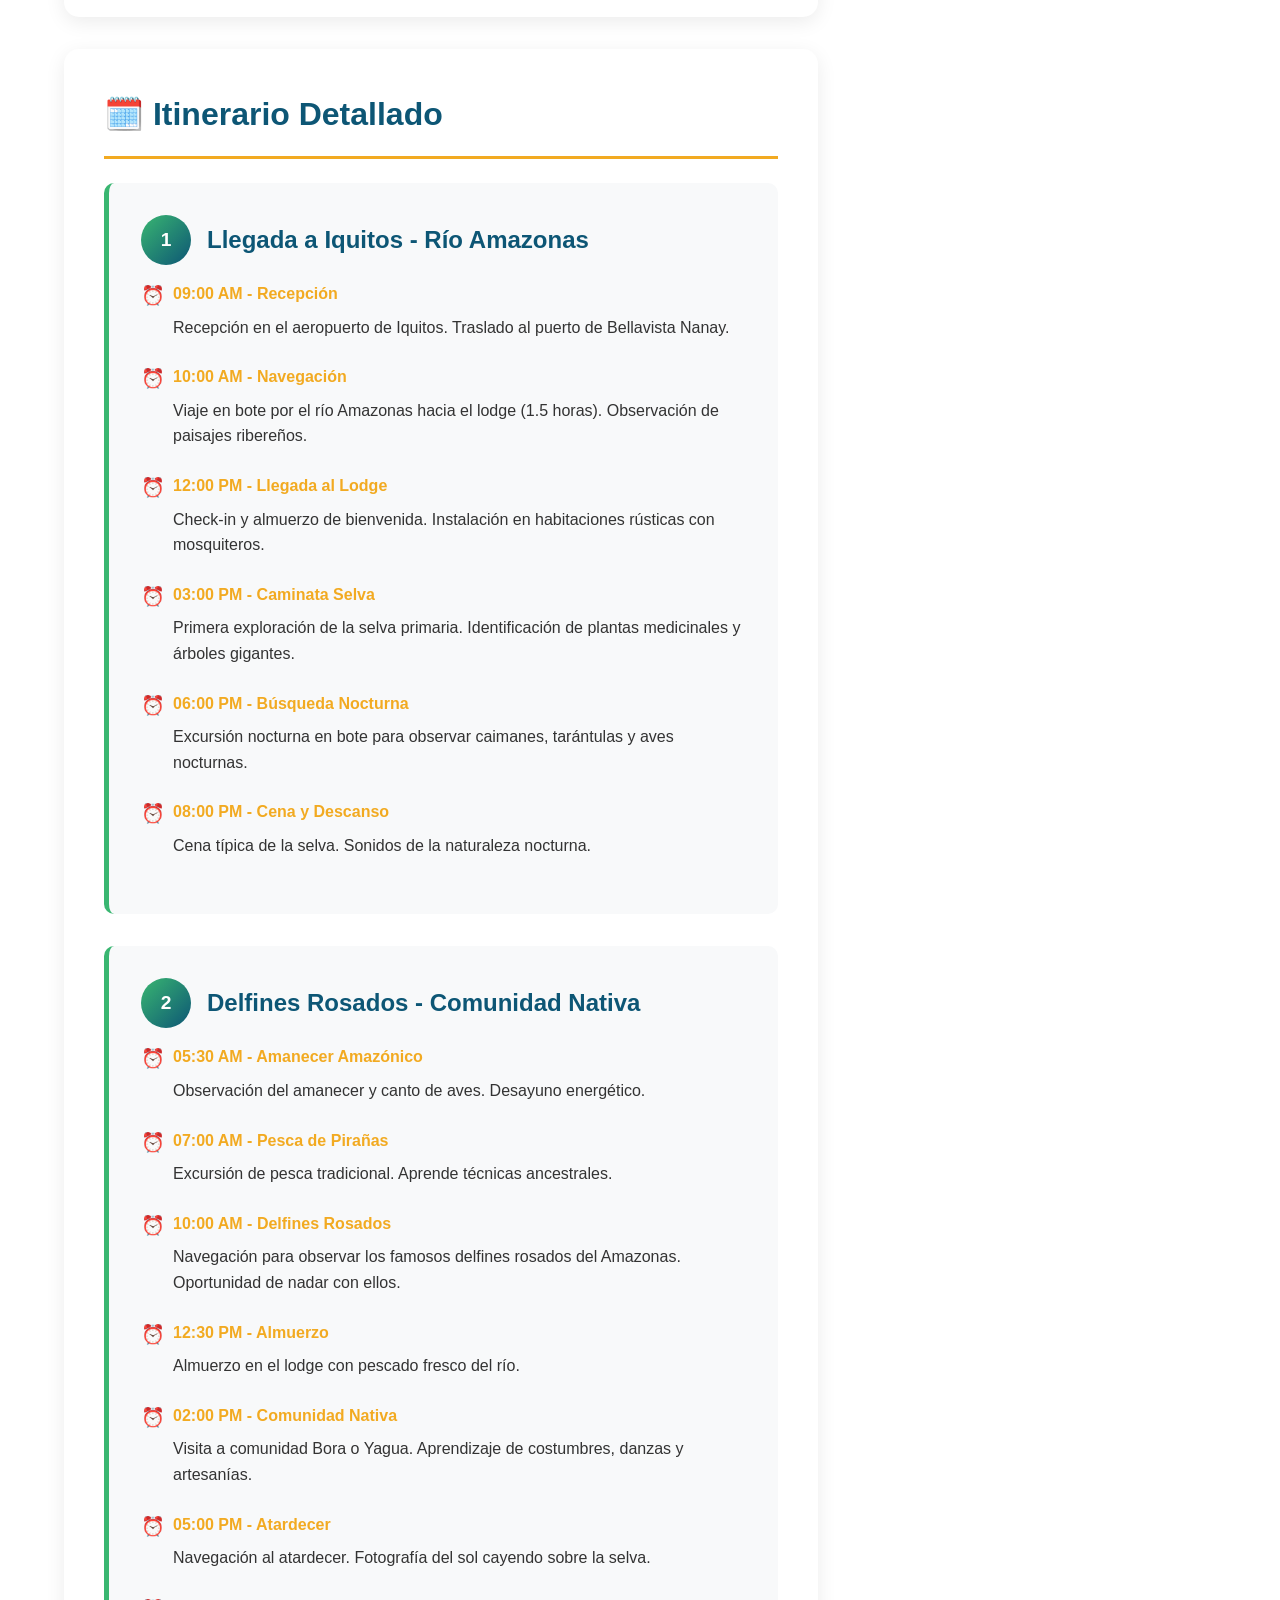
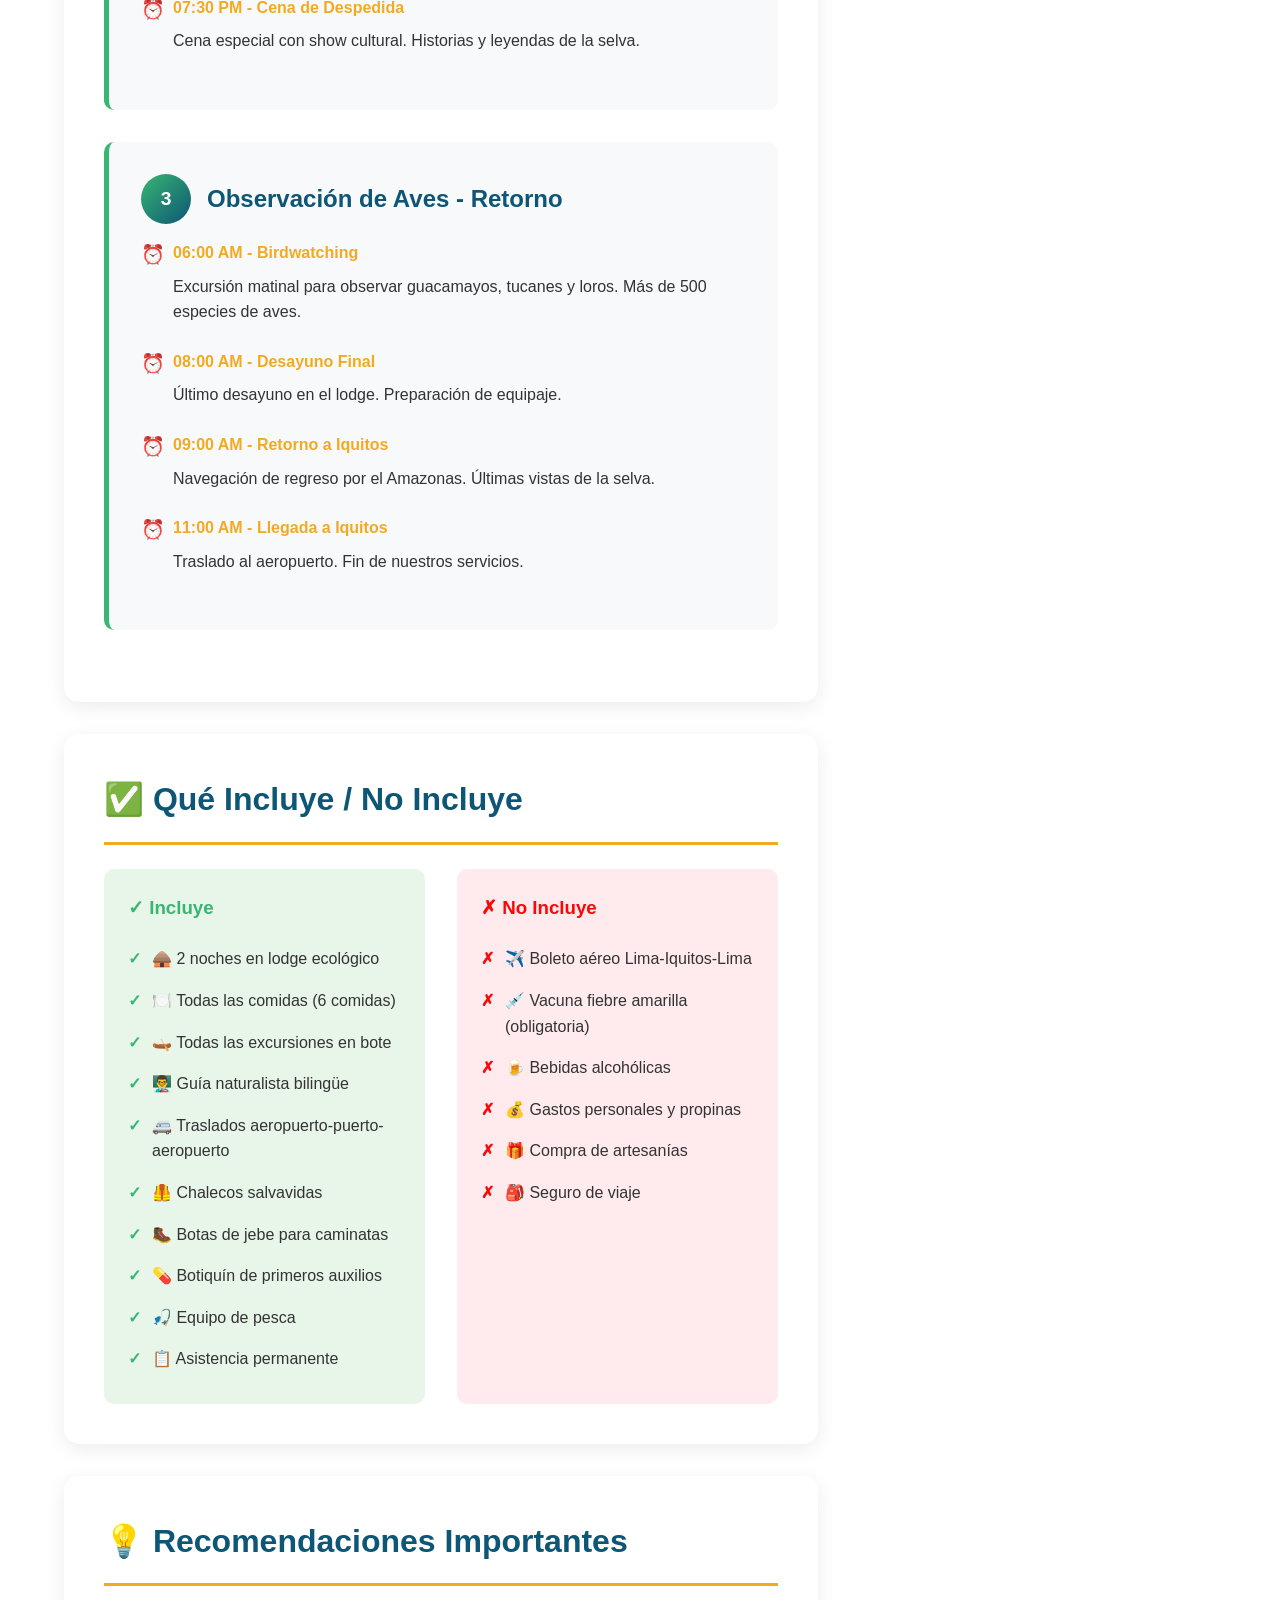
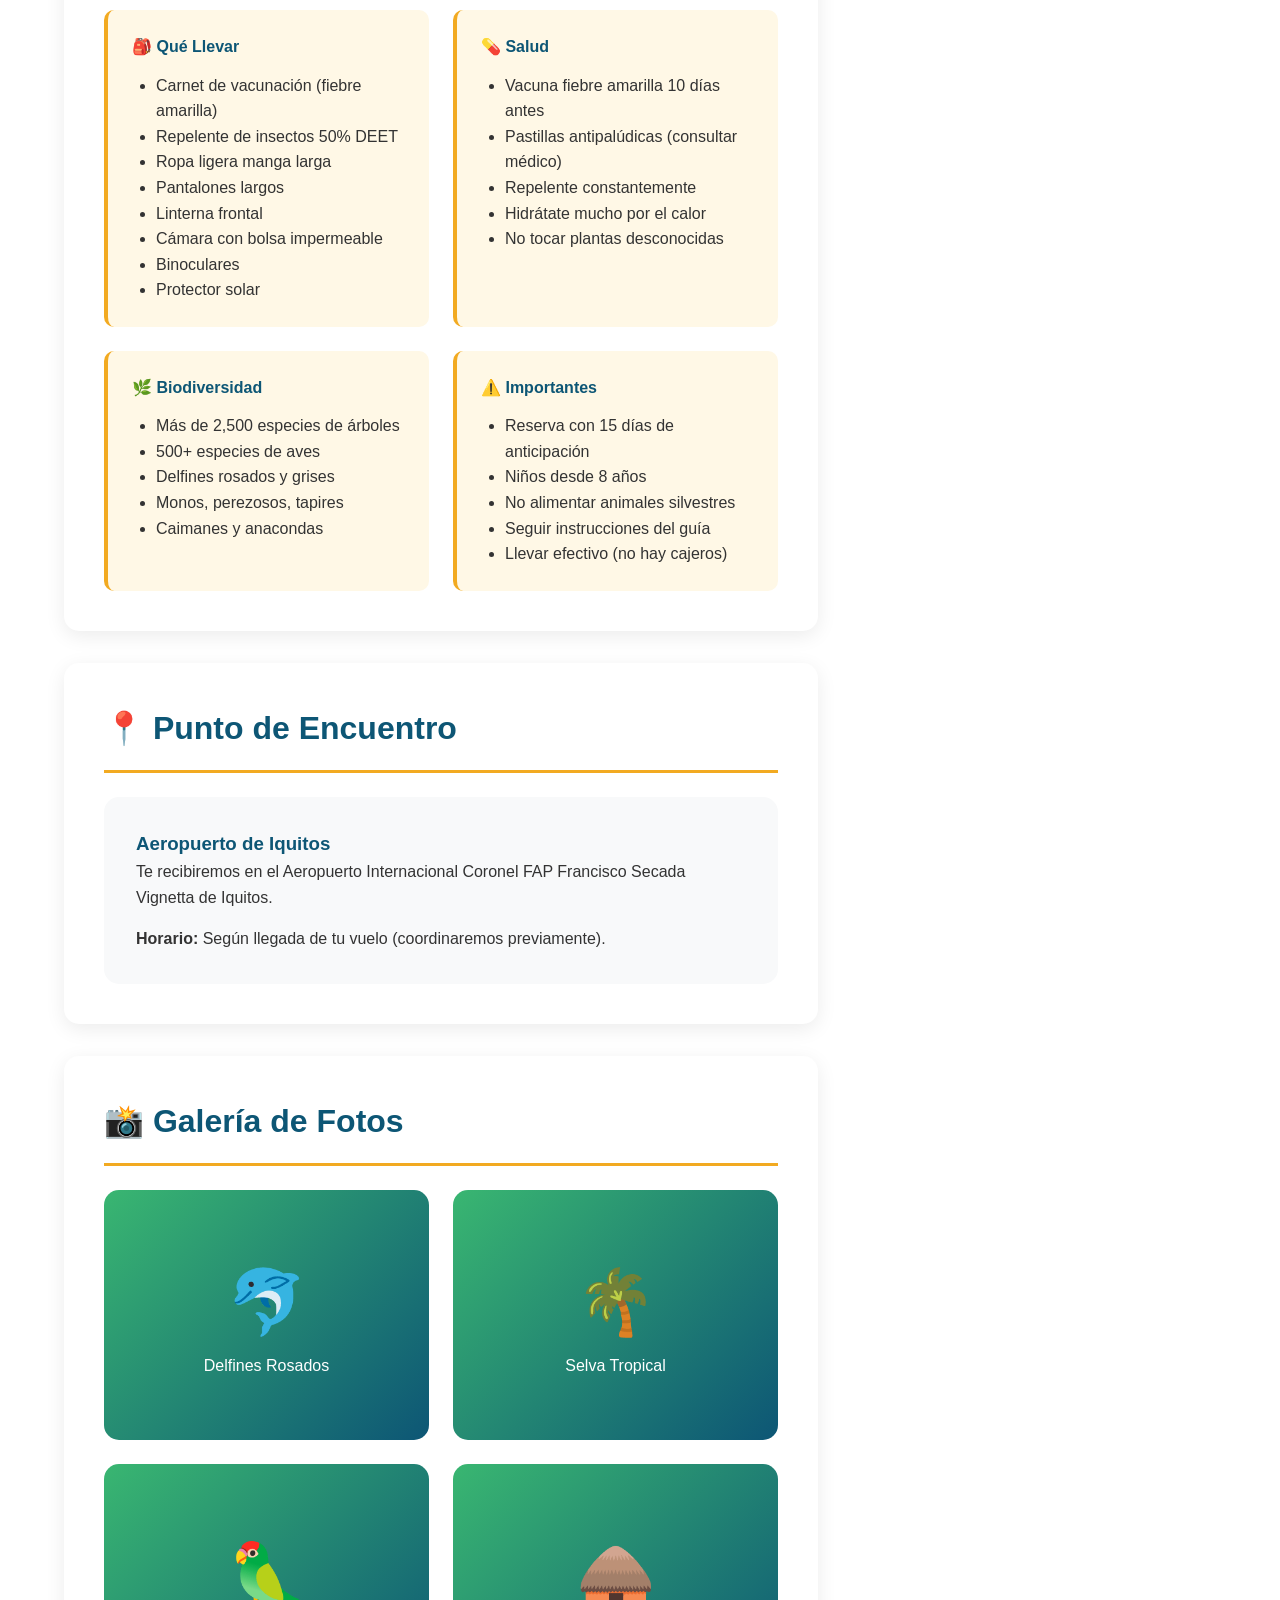
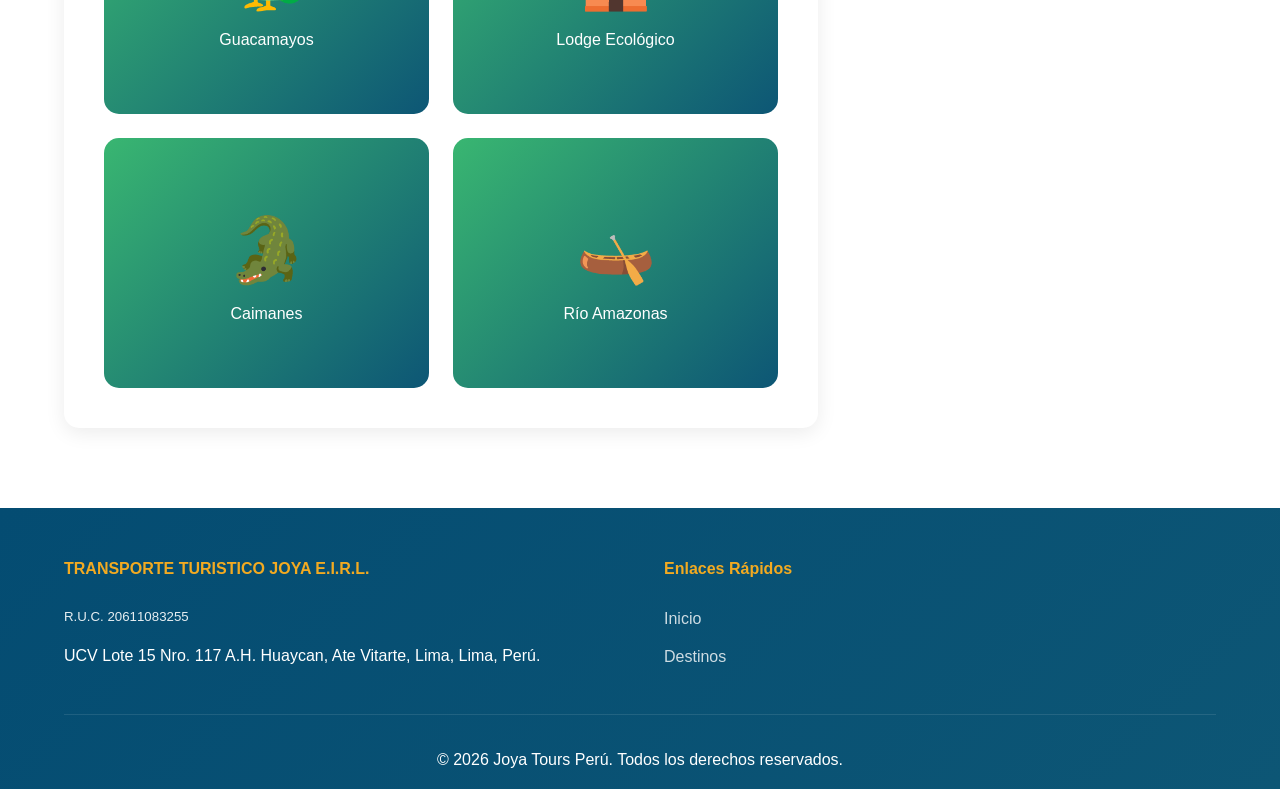
<file: tours/iquitos/selva-amazonica-iquitos-3d2n/index.html>
<!DOCTYPE html>
<html lang="es">
<head>
    <meta charset="UTF-8">
    <meta name="viewport" content="width=device-width, initial-scale=1.0">
    <title>Selva Amazónica Iquitos 3D/2N - Joya Tours Perú</title>
    <link rel="stylesheet" href="../../_shared/css/tour-styles.css">
</head>
<body>
    <div class="top-bar" id="topBar">
        <div class="top-content">
            <div>📞 +51 999 999 999</div>
            <div class="social">
                <a href="#">Facebook</a>
                <a href="#">Instagram</a>
                <a href="#">TikTok</a>
                <a href="#">YouTube</a>
            </div>
            <a href="https://wa.me/51930905465" target="_blank" class="whatsapp-btn">WhatsApp</a>
        </div>
    </div>

    <header id="header">
        <nav>
            <a href="../../../index.html#inicio" class="logo">
                <img src="../../../public/image/logo/logo-joya-encabezado.png" alt="Joya Tours Perú">
                Joya Travel <span>Perú</span>
            </a>
        </nav>
    </header>

    <div class="hero-tour multiday" style="background-image: linear-gradient(rgba(13, 86, 117, 0.1), rgba(4, 76, 114, 0.1)), url('../../../public/image/tours/iquitos/selva-amazonica-3d2n/portada-inicio.jpg');">
        <div class="hero-content">
            <div class="tour-badge">3D/2N</div>
            <h1>Selva Amazónica - Iquitos</h1>
            <div class="tour-info-bar">
                <div class="info-item">📅 3 días / 2 noches</div>
                <div class="info-item">🛖 Lodge incluido</div>
                <div class="info-item">⭐ 4.8 (132 reseñas)</div>
                <div class="info-item">🛶 Excursiones</div>
            </div>
        </div>
    </div>

    <div class="tour-menu-wrapper">
        <div class="tour-menu">
            <div class="tour-menu-nav">
                <a href="#info-general" class="active">📋 Información</a>
                <a href="#itinerario">🗓️ Itinerario</a>
                <a href="#incluye">✅ Incluye</a>
                <a href="#recomendaciones">💡 Recomendaciones</a>
                <a href="#embarque">📍 Embarque</a>
                <a href="#galeria">📸 Galería</a>
            </div>
        </div>
    </div>

    <div class="tour-layout">
        <div class="tour-content">
            <section id="info-general" class="section-tour">
                <h2>📋 Información General</h2>
                <p style="font-size: 1.1rem; line-height: 1.8; margin-bottom: 1.5rem;">
                    Sumérgete en la <strong>Amazonía Peruana</strong>, uno de los ecosistemas más biodiversos del planeta. 
                    Explora la selva tropical desde Iquitos, navega por el río Amazonas, observa delfines rosados, 
                    monos, perezosos y aves exóticas. Vive con comunidades nativas y descubre la medicina tradicional 
                    de la selva. Una experiencia única en contacto con la naturaleza.
                </p>
                
                <div class="alert-info">
                    <strong>ℹ️ Importante:</strong> Este tour requiere vacuna de fiebre amarilla (aplicar 10 días antes). 
                    Llevar repelente de insectos fuerte, ropa ligera de manga larga y botas de jebe. El clima es caluroso 
                    y húmedo (28-35°C).
                </div>

                <div style="display: grid; grid-template-columns: repeat(auto-fit, minmax(200px, 1fr)); gap: 1.5rem; margin-top: 2rem;">
                    <div style="background: #f8f9fa; padding: 1.5rem; border-radius: 10px; text-align: center;">
                        <div style="font-size: 2rem; margin-bottom: 0.5rem;">🎯</div>
                        <div style="color: #0d5675; font-weight: bold;">Dificultad</div>
                        <div>Moderada</div>
                    </div>
                    <div style="background: #f8f9fa; padding: 1.5rem; border-radius: 10px; text-align: center;">
                        <div style="font-size: 2rem; margin-bottom: 0.5rem;">🌡️</div>
                        <div style="color: #0d5675; font-weight: bold;">Clima</div>
                        <div>28°C - 35°C</div>
                    </div>
                    <div style="background: #f8f9fa; padding: 1.5rem; border-radius: 10px; text-align: center;">
                        <div style="font-size: 2rem; margin-bottom: 0.5rem;">🌿</div>
                        <div style="color: #0d5675; font-weight: bold;">Tipo</div>
                        <div>Selva tropical</div>
                    </div>
                    <div style="background: #f8f9fa; padding: 1.5rem; border-radius: 10px; text-align: center;">
                        <div style="font-size: 2rem; margin-bottom: 0.5rem;">👥</div>
                        <div style="color: #0d5675; font-weight: bold;">Grupo</div>
                        <div>Máx. 12 personas</div>
                    </div>
                </div>
            </section>

            <section id="itinerario" class="section-tour">
                <h2>🗓️ Itinerario Detallado</h2>
                
                <div class="itinerario-day">
                    <h3><span class="day-number">1</span>Llegada a Iquitos - Río Amazonas</h3>
                    <div class="timeline-item">
                        <div class="timeline-time">09:00 AM - Recepción</div>
                        <p>Recepción en el aeropuerto de Iquitos. Traslado al puerto de Bellavista Nanay.</p>
                    </div>
                    <div class="timeline-item">
                        <div class="timeline-time">10:00 AM - Navegación</div>
                        <p>Viaje en bote por el río Amazonas hacia el lodge (1.5 horas). Observación de paisajes ribereños.</p>
                    </div>
                    <div class="timeline-item">
                        <div class="timeline-time">12:00 PM - Llegada al Lodge</div>
                        <p>Check-in y almuerzo de bienvenida. Instalación en habitaciones rústicas con mosquiteros.</p>
                    </div>
                    <div class="timeline-item">
                        <div class="timeline-time">03:00 PM - Caminata Selva</div>
                        <p>Primera exploración de la selva primaria. Identificación de plantas medicinales y árboles gigantes.</p>
                    </div>
                    <div class="timeline-item">
                        <div class="timeline-time">06:00 PM - Búsqueda Nocturna</div>
                        <p>Excursión nocturna en bote para observar caimanes, tarántulas y aves nocturnas.</p>
                    </div>
                    <div class="timeline-item">
                        <div class="timeline-time">08:00 PM - Cena y Descanso</div>
                        <p>Cena típica de la selva. Sonidos de la naturaleza nocturna.</p>
                    </div>
                </div>

                <div class="itinerario-day">
                    <h3><span class="day-number">2</span>Delfines Rosados - Comunidad Nativa</h3>
                    <div class="timeline-item">
                        <div class="timeline-time">05:30 AM - Amanecer Amazónico</div>
                        <p>Observación del amanecer y canto de aves. Desayuno energético.</p>
                    </div>
                    <div class="timeline-item">
                        <div class="timeline-time">07:00 AM - Pesca de Pirañas</div>
                        <p>Excursión de pesca tradicional. Aprende técnicas ancestrales.</p>
                    </div>
                    <div class="timeline-item">
                        <div class="timeline-time">10:00 AM - Delfines Rosados</div>
                        <p>Navegación para observar los famosos delfines rosados del Amazonas. Oportunidad de nadar con ellos.</p>
                    </div>
                    <div class="timeline-item">
                        <div class="timeline-time">12:30 PM - Almuerzo</div>
                        <p>Almuerzo en el lodge con pescado fresco del río.</p>
                    </div>
                    <div class="timeline-item">
                        <div class="timeline-time">02:00 PM - Comunidad Nativa</div>
                        <p>Visita a comunidad Bora o Yagua. Aprendizaje de costumbres, danzas y artesanías.</p>
                    </div>
                    <div class="timeline-item">
                        <div class="timeline-time">05:00 PM - Atardecer</div>
                        <p>Navegación al atardecer. Fotografía del sol cayendo sobre la selva.</p>
                    </div>
                    <div class="timeline-item">
                        <div class="timeline-time">07:30 PM - Cena de Despedida</div>
                        <p>Cena especial con show cultural. Historias y leyendas de la selva.</p>
                    </div>
                </div>

                <div class="itinerario-day">
                    <h3><span class="day-number">3</span>Observación de Aves - Retorno</h3>
                    <div class="timeline-item">
                        <div class="timeline-time">06:00 AM - Birdwatching</div>
                        <p>Excursión matinal para observar guacamayos, tucanes y loros. Más de 500 especies de aves.</p>
                    </div>
                    <div class="timeline-item">
                        <div class="timeline-time">08:00 AM - Desayuno Final</div>
                        <p>Último desayuno en el lodge. Preparación de equipaje.</p>
                    </div>
                    <div class="timeline-item">
                        <div class="timeline-time">09:00 AM - Retorno a Iquitos</div>
                        <p>Navegación de regreso por el Amazonas. Últimas vistas de la selva.</p>
                    </div>
                    <div class="timeline-item">
                        <div class="timeline-time">11:00 AM - Llegada a Iquitos</div>
                        <p>Traslado al aeropuerto. Fin de nuestros servicios.</p>
                    </div>
                </div>
            </section>

            <section id="incluye" class="section-tour">
                <h2>✅ Qué Incluye / No Incluye</h2>
                <div class="incluye-grid">
                    <div class="incluye-list">
                        <h3>✓ Incluye</h3>
                        <ul>
                            <li>🛖 2 noches en lodge ecológico</li>
                            <li>🍽️ Todas las comidas (6 comidas)</li>
                            <li>🛶 Todas las excursiones en bote</li>
                            <li>👨‍🏫 Guía naturalista bilingüe</li>
                            <li>🚐 Traslados aeropuerto-puerto-aeropuerto</li>
                            <li>🦺 Chalecos salvavidas</li>
                            <li>🥾 Botas de jebe para caminatas</li>
                            <li>💊 Botiquín de primeros auxilios</li>
                            <li>🎣 Equipo de pesca</li>
                            <li>📋 Asistencia permanente</li>
                        </ul>
                    </div>
                    <div class="no-incluye-list">
                        <h3>✗ No Incluye</h3>
                        <ul>
                            <li>✈️ Boleto aéreo Lima-Iquitos-Lima</li>
                            <li>💉 Vacuna fiebre amarilla (obligatoria)</li>
                            <li>🍺 Bebidas alcohólicas</li>
                            <li>💰 Gastos personales y propinas</li>
                            <li>🎁 Compra de artesanías</li>
                            <li>🎒 Seguro de viaje</li>
                        </ul>
                    </div>
                </div>
            </section>

            <section id="recomendaciones" class="section-tour">
                <h2>💡 Recomendaciones Importantes</h2>
                <div class="recomendaciones-grid">
                    <div class="recomendacion-card">
                        <h4>🎒 Qué Llevar</h4>
                        <ul style="margin-left: 1.5rem;">
                            <li>Carnet de vacunación (fiebre amarilla)</li>
                            <li>Repelente de insectos 50% DEET</li>
                            <li>Ropa ligera manga larga</li>
                            <li>Pantalones largos</li>
                            <li>Linterna frontal</li>
                            <li>Cámara con bolsa impermeable</li>
                            <li>Binoculares</li>
                            <li>Protector solar</li>
                        </ul>
                    </div>
                    <div class="recomendacion-card">
                        <h4>💊 Salud</h4>
                        <ul style="margin-left: 1.5rem;">
                            <li>Vacuna fiebre amarilla 10 días antes</li>
                            <li>Pastillas antipalúdicas (consultar médico)</li>
                            <li>Repelente constantemente</li>
                            <li>Hidrátate mucho por el calor</li>
                            <li>No tocar plantas desconocidas</li>
                        </ul>
                    </div>
                    <div class="recomendacion-card">
                        <h4>🌿 Biodiversidad</h4>
                        <ul style="margin-left: 1.5rem;">
                            <li>Más de 2,500 especies de árboles</li>
                            <li>500+ especies de aves</li>
                            <li>Delfines rosados y grises</li>
                            <li>Monos, perezosos, tapires</li>
                            <li>Caimanes y anacondas</li>
                        </ul>
                    </div>
                    <div class="recomendacion-card">
                        <h4>⚠️ Importantes</h4>
                        <ul style="margin-left: 1.5rem;">
                            <li>Reserva con 15 días de anticipación</li>
                            <li>Niños desde 8 años</li>
                            <li>No alimentar animales silvestres</li>
                            <li>Seguir instrucciones del guía</li>
                            <li>Llevar efectivo (no hay cajeros)</li>
                        </ul>
                    </div>
                </div>
            </section>

            <section id="embarque" class="section-tour">
                <h2>📍 Punto de Encuentro</h2>
                <div style="background: #f8f9fa; padding: 2rem; border-radius: 15px;">
                    <h3 style="color: #0d5675;">Aeropuerto de Iquitos</h3>
                    <p>Te recibiremos en el Aeropuerto Internacional Coronel FAP Francisco Secada Vignetta de Iquitos.</p>
                    <p style="margin-top: 1rem;"><strong>Horario:</strong> Según llegada de tu vuelo (coordinaremos previamente).</p>
                </div>
            </section>

            <section id="galeria" class="section-tour">
                <h2>📸 Galería de Fotos</h2>
                <div class="galeria-grid">
                    <div class="galeria-item">🐬<br><span style="font-size: 1rem;">Delfines Rosados</span></div>
                    <div class="galeria-item">🌴<br><span style="font-size: 1rem;">Selva Tropical</span></div>
                    <div class="galeria-item">🦜<br><span style="font-size: 1rem;">Guacamayos</span></div>
                    <div class="galeria-item">🛖<br><span style="font-size: 1rem;">Lodge Ecológico</span></div>
                    <div class="galeria-item">🐊<br><span style="font-size: 1rem;">Caimanes</span></div>
                    <div class="galeria-item">🛶<br><span style="font-size: 1rem;">Río Amazonas</span></div>
                </div>
            </section>
        </div>

        <div class="reserva-sidebar">
            <div class="reserva-card">
                <div class="precio-box">
                    <div class="precio-desde">Desde</div>
                    <div class="precio-cantidad">S/ 950</div>
                    <div class="precio-persona">por persona</div>
                </div>
                <form class="form-reserva" onsubmit="realizarReserva(event)">
                    <div class="form-group">
                        <label>📅 Fecha del Tour</label>
                        <input type="date" id="fecha" required>
                    </div>
                    <div class="form-group">
                        <label>👥 Número de Personas</label>
                        <select id="personas" required>
                            <option value="">Seleccione...</option>
                            <option value="1">1 persona - S/ 950</option>
                            <option value="2">2 personas - S/ 1,900</option>
                            <option value="3">3 personas - S/ 2,850</option>
                            <option value="4+">4+ personas (descuento)</option>
                        </select>
                    </div>
                    <button type="submit" class="btn-reservar">💬 Reservar por WhatsApp</button>
                </form>
                <div class="info-adicional">
                    <p><strong>✅ Incluye:</strong></p>
                    <ul style="margin-left: 1.5rem; font-size: 0.85rem;">
                        <li>Lodge 2 noches</li>
                        <li>Todas las comidas</li>
                        <li>Excursiones en bote</li>
                        <li>Guía especializado</li>
                    </ul>
                </div>
            </div>
        </div>
    </div>

    <footer>
        <div class="footer-content">
            <div class="footer-section">
                <h4>TRANSPORTE TURISTICO JOYA E.I.R.L.</h4>
                <h5>R.U.C. 20611083255</h5>
                <p>UCV Lote 15 Nro. 117 A.H. Huaycan, Ate Vitarte, Lima, Lima, Perú.</p>
            </div>
            <div class="footer-section">
                <h4>Enlaces Rápidos</h4>
                <a href="../index.html#inicio">Inicio</a>
                <a href="../index.html#destinos">Destinos</a>
            </div>
        </div>
        <div class="copyright">
            <p>&copy; 2026 Joya Tours Perú. Todos los derechos reservados.</p>
        </div>
    </footer>

    <a href="https://wa.me/51930905465?text=Hola,%20quiero%20información%20del%20tour%20Selva%20Amazónica%20Iquitos" 
       class="whatsapp-float" target="_blank">
        <img src="../../../public/icons/whatsapp.png" alt="WhatsApp">
    </a>

    <script src="../../_shared/js/tour-script.js"></script>
</body>
</html>
</file>
<file: tours/_shared/css/tour-styles.css>
/* ============================================
   JOYA TOURS PERÚ - ESTILOS PARA TOURS
   Archivo CSS único para Full Day y Multi-día
   ============================================ */

/* =========================
   RESET GENERAL
   ========================= */
* {
    margin: 0;
    padding: 0;
    box-sizing: border-box;
}

body {
    font-family: 'Segoe UI', Tahoma, Geneva, Verdana, sans-serif;
    line-height: 1.6;
    color: #333;
    padding-top: 110px;
}

/* ============================================
   BARRA SUPERIOR CON REDES SOCIALES
============================================ */
.top-bar {
    background: #0d5675;
    color: white;
    font-size: 13px;
    padding: 5px 0;
    position: fixed;
    width: 100%;
    top: 0;
    z-index: 1100;
    transition: transform 0.4s ease;
}

.top-bar.hidden {
    transform: translateY(-100%);
}

.top-content {
    width: 90%;
    margin: auto;
    display: flex;
    justify-content: space-between;
    align-items: center;
}

.social {
    display: flex;
    gap: 15px;
}

.social a {
    color: white;
    text-decoration: none;
    font-size: 14px;
}
.icon-telefonofijo {  /* == incono de tefelono ==*/
    width: 20px;
    height: 20px;
    margin-right: 2px;
    vertical-align: middle;
}
.icon-direccion {  /* == incono de direccion ==*/
    width: 20px;
    height: 20px;
    margin-right: 2px;
    vertical-align: middle;
}
.icon-facebook {  /* == incono de facebook ==*/
    width: 15px;
    height: 25px;
    margin-right: 2px;
    vertical-align: middle;
}
.icon-instagram {  /* == incono de instagram ==*/
    width: 25px;
    height: 23px;
    margin-right: 2px;
    vertical-align: middle;
}
.icon-tiktok {  /* == incono de tiktok ==*/
    width: 18px;
    height: 23px;
    margin-right: 2px;
    vertical-align: middle;
}
.icon-linkedin {  /* == incono de linkedin ==*/
    width: 23px;
    height: 23px;
    margin-right: 2px;
    vertical-align: middle;
}
.icon-youtube {  /* == incono de youtube ==*/
    width: 30px;
    height: 23px;
    margin-right: 2px;
    vertical-align: middle;
}
.whatsapp-btn {
    background: #25D366;
    color: white;
    padding: 4px 12px;
    border-radius: 20px;
    text-decoration: none;
    font-weight: bold;
    font-size: 13px;
    transition: 0.3s;
}

.whatsapp-btn:hover {
    background: #1ebe5d;
}

/* ============================================
   HEADER PRINCIPAL
============================================ */
header {
    background: linear-gradient(135deg, rgba(37, 136, 153, 0.08), rgba(51, 223, 117, 0.08));
    position: fixed;
    width: 100%;
    top: 30px;
    height: 70px;
    display: flex;
    align-items: center;
    z-index: 1000;
    transition: all 0.4s ease;
    box-shadow: 0 4px 20px rgba(0, 0, 0, 0.05);
    backdrop-filter: blur(8px);
}

header.scrolled {
    background: linear-gradient(135deg, #0d5675, #0a4a64, #083c50);
    box-shadow: 0 4px 15px rgba(0, 0, 0, 0.15);
    top: 0;
}

nav {
    width: 90%;
    margin: auto;
    display: flex;
    justify-content: space-between;
    align-items: center;
    padding: 15px 0;
}

.logo {
    font-size: 1.8rem;
    font-weight: bold;
    text-decoration: none;
    display: flex;
    align-items: center;
    gap: 0.5rem;
    transition: all 0.3s;
    color: #0d5675;
}

.logo img {
    height: 50px;
    width: auto;
    transition: filter 0.3s;
}

header.scrolled .logo {
    color: white;
}

header.scrolled .logo img {
    filter: brightness(0) invert(1);
}

/* ============================================
   HERO DEL TOUR
============================================ */
.hero-tour {
    background-size: cover;
    background-position: center;
    height: 60vh;
    display: flex;
    align-items: center;
    justify-content: center;
    text-align: center;
    color: white;
}

/* Variante para Full Day (más corto) */
.hero-tour.fullday {
    height: 50vh;
    min-height: 400px;
}

/* Variante para Multi-día (más alto) */
.hero-tour.multiday {
    height: 60vh;
    min-height: 500px;
}

.hero-content {
    max-width: 900px;
    padding: 2rem;
}

.hero-tour h1 {
    font-size: 3.5rem;
    margin-bottom: 1rem;
    text-shadow: 3px 3px 6px rgba(0, 0, 0, 0.5);
}

.tour-badge {
    display: inline-block;
    background: #f2aa21;
    color: white;
    padding: 0.5rem 1.5rem;
    border-radius: 30px;
    font-weight: bold;
    margin-bottom: 1rem;
}

.tour-info-bar {
    display: flex;
    justify-content: center;
    gap: 2rem;
    flex-wrap: wrap;
    margin-top: 1.5rem;
}

.info-item {
    display: flex;
    align-items: center;
    gap: 0.5rem;
    font-size: 1.1rem;
}

/* ============================================
   MENÚ STICKY DEL TOUR
============================================ */
.tour-menu-wrapper {
    position: sticky;
    top: 70px;
    z-index: 999;
    background: white;
    box-shadow: 0 2px 15px rgba(0, 0, 0, 0.1);
    width: 100%;
}

.tour-menu {
    max-width: 1400px;
    margin: 0 auto;
    padding: 0.8rem 5%;
    overflow-x: auto;
    overflow-y: hidden;
    -webkit-overflow-scrolling: touch;
}

.tour-menu::-webkit-scrollbar {
    height: 4px;
}

.tour-menu::-webkit-scrollbar-track {
    background: #f1f1f1;
}

.tour-menu::-webkit-scrollbar-thumb {
    background: #0d5675;
    border-radius: 4px;
}

.tour-menu-nav {
    display: flex;
    gap: 1rem;
    justify-content: flex-start;
    min-width: max-content;
}

.tour-menu a {
    display: inline-block;
    padding: 0.8rem 1.8rem;
    color: #555;
    text-decoration: none;
    border-radius: 25px;
    transition: all 0.3s;
    white-space: nowrap;
    background: #f8f9fa;
    border: 2px solid transparent;
    font-weight: 500;
}

.tour-menu a:hover,
.tour-menu a.active {
    background: #0d5675;
    color: white;
    border-color: #0d5675;
    transform: translateY(-2px);
}

/* ============================================
   LAYOUT PRINCIPAL
============================================ */
.tour-layout {
    display: grid;
    grid-template-columns: 1fr 350px;
    gap: 3rem;
    padding: 3rem 5%;
    max-width: 1400px;
    margin: 0 auto;
}

.tour-content {
    width: 100%;
}

/* ============================================
   SECCIONES DEL TOUR
============================================ */
.section-tour {
    background: white;
    border-radius: 15px;
    padding: 2.5rem;
    margin-bottom: 2rem;
    box-shadow: 0 5px 20px rgba(0, 0, 0, 0.08);
}

.section-tour h2 {
    color: #0d5675;
    font-size: 2rem;
    margin-bottom: 1.5rem;
    padding-bottom: 1rem;
    border-bottom: 3px solid #f2aa21;
}

/* ============================================
   ITINERARIO
============================================ */
.itinerario-day {
    background: #f8f9fa;
    border-left: 5px solid #39b671;
    padding: 2rem;
    margin-bottom: 2rem;
    border-radius: 10px;
    position: relative;
}

.itinerario-day h3 {
    color: #0d5675;
    font-size: 1.5rem;
    margin-bottom: 1rem;
    display: flex;
    align-items: center;
    gap: 1rem;
}

.day-number {
    background: linear-gradient(135deg, #39b671, #0d5675);
    color: white;
    width: 50px;
    height: 50px;
    border-radius: 50%;
    display: flex;
    align-items: center;
    justify-content: center;
    font-weight: bold;
    font-size: 1.2rem;
    flex-shrink: 0;
}

/* Timeline para Full Day (actividades del día) */
.timeline-item {
    padding-left: 2rem;
    position: relative;
    margin-bottom: 1.5rem;
}

.timeline-item::before {
    content: '⏰';
    position: absolute;
    left: 0;
    font-size: 1.2rem;
}

.timeline-time {
    color: #f2aa21;
    font-weight: bold;
    margin-bottom: 0.5rem;
}

/* ============================================
   INCLUYE / NO INCLUYE
============================================ */
.incluye-grid {
    display: grid;
    grid-template-columns: 1fr 1fr;
    gap: 2rem;
}

.incluye-list {
    background: #e8f5e9;
    border-radius: 10px;
    padding: 1.5rem;
}

.incluye-list h3 {
    color: #39b671;
    margin-bottom: 1rem;
    display: flex;
    align-items: center;
    gap: 0.5rem;
}

.no-incluye-list {
    background: #ffebee;
    border-radius: 10px;
    padding: 1.5rem;
}

.no-incluye-list h3 {
    color: #fb0707;
    margin-bottom: 1rem;
    display: flex;
    align-items: center;
    gap: 0.5rem;
}

.incluye-list ul,
.no-incluye-list ul {
    list-style: none;
    padding: 0;
}

.incluye-list li,
.no-incluye-list li {
    padding: 0.5rem 0 0.5rem 1.5rem;
    position: relative;
}

.incluye-list li::before {
    content: '✓';
    position: absolute;
    left: 0;
    color: #39b671;
    font-weight: bold;
}

.no-incluye-list li::before {
    content: '✗';
    position: absolute;
    left: 0;
    color: #fb0707;
    font-weight: bold;
}

/* ============================================
   RECOMENDACIONES
============================================ */
.recomendaciones-grid {
    display: grid;
    grid-template-columns: repeat(auto-fit, minmax(250px, 1fr));
    gap: 1.5rem;
}

.recomendacion-card {
    background: #fff8e6;
    padding: 1.5rem;
    border-radius: 10px;
    border-left: 4px solid #f2aa21;
}

.recomendacion-card h4 {
    color: #0d5675;
    margin-bottom: 0.8rem;
    display: flex;
    align-items: center;
    gap: 0.5rem;
}

/* ============================================
   GALERÍA
============================================ */
.galeria-grid {
    display: grid;
    grid-template-columns: repeat(auto-fit, minmax(250px, 1fr));
    gap: 1.5rem;
}

.galeria-item {
    height: 250px;
    background: linear-gradient(135deg, #39b671, #0d5675);
    border-radius: 15px;
    display: flex;
    flex-direction: column;
    align-items: center;
    justify-content: center;
    font-size: 4rem;
    color: white;
    cursor: pointer;
    transition: all 0.3s;
}

.galeria-item:hover {
    transform: scale(1.05);
    box-shadow: 0 10px 30px rgba(0, 0, 0, 0.2);
}

/* ============================================
   VIDEOS
============================================ */
.video-container {
    position: relative;
    padding-bottom: 56.25%;
    height: 0;
    overflow: hidden;
    border-radius: 15px;
    background: #000;
    margin-bottom: 1.5rem;
}

.video-placeholder {
    position: absolute;
    top: 0;
    left: 0;
    width: 100%;
    height: 100%;
    background: linear-gradient(135deg, #0d5675, #044c72);
    display: flex;
    flex-direction: column;
    align-items: center;
    justify-content: center;
    color: white;
    font-size: 4rem;
}

/* ============================================
   SIDEBAR DE RESERVA
============================================ */
.reserva-sidebar {
    position: sticky;
    top: 150px;
}

.reserva-card {
    background: white;
    border-radius: 15px;
    padding: 2rem;
    box-shadow: 0 10px 30px rgba(0, 0, 0, 0.15);
    border: 2px solid #f2aa21;
}

.precio-box {
    text-align: center;
    background: linear-gradient(135deg, #0d5675, #044c72);
    color: white;
    padding: 1.5rem;
    border-radius: 10px;
    margin-bottom: 1.5rem;
}

.precio-desde {
    font-size: 0.9rem;
    opacity: 0.9;
}

.precio-cantidad {
    font-size: 3rem;
    font-weight: bold;
    color: #f2aa21;
    margin: 0.5rem 0;
}

.precio-persona {
    font-size: 0.9rem;
}

.form-reserva {
    display: flex;
    flex-direction: column;
    gap: 1rem;
}

.form-group {
    display: flex;
    flex-direction: column;
}

.form-group label {
    color: #0d5675;
    font-weight: 600;
    margin-bottom: 0.5rem;
}

.form-group input,
.form-group select {
    padding: 0.8rem;
    border: 2px solid #e0e0e0;
    border-radius: 8px;
    font-size: 1rem;
}

.form-group input:focus,
.form-group select:focus {
    outline: none;
    border-color: #0d5675;
}

.btn-reservar {
    background: #39b671;
    color: white;
    border: none;
    padding: 1.2rem;
    font-size: 1.1rem;
    border-radius: 10px;
    cursor: pointer;
    font-weight: bold;
    transition: all 0.3s;
    display: flex;
    align-items: center;
    justify-content: center;
    gap: 0.5rem;
}

.btn-reservar:hover {
    background: #0d5675;
    transform: translateY(-2px);
    box-shadow: 0 5px 15px rgba(57, 182, 113, 0.3);
}

.info-adicional {
    background: #f8f9fa;
    padding: 1rem;
    border-radius: 8px;
    margin-top: 1rem;
    font-size: 0.9rem;
    color: #666;
}

/* ============================================
   ALERTAS Y AVISOS
============================================ */
.alert-info {
    background: #e3f2fd;
    border-left: 4px solid #04a2e1;
    padding: 1rem;
    border-radius: 8px;
    margin-bottom: 1.5rem;
}

/* ============================================
   WHATSAPP FLOTANTE
============================================ */
.whatsapp-float {
    position: fixed;
    bottom: 30px;
    right: 30px;
    background: #25d366;
    color: white;
    width: 65px;
    height: 65px;
    border-radius: 50%;
    display: flex;
    align-items: center;
    justify-content: center;
    font-size: 2.2rem;
    text-decoration: none;
    box-shadow: 0 4px 20px rgba(37, 211, 102, 0.6);
    z-index: 999;
    transition: all 0.3s;
}

.whatsapp-float:hover {
    transform: scale(1.15);
}

.whatsapp-float img {
    width: 60px;
    height: 60px;
    transition: transform 0.3s;
}

.whatsapp-float:hover img {
    transform: scale(1.1);
}

/* ============================================
   FOOTER
============================================ */
footer {
    background: linear-gradient(135deg, #044c72, #0d5675);
    color: white;
    padding: 3rem 5% 1rem;
}

.footer-content {
    display: grid;
    grid-template-columns: repeat(auto-fit, minmax(250px, 1fr));
    gap: 3rem;
    max-width: 1400px;
    margin: 0 auto 2rem;
}

.footer-section h4 {
    color: #f2aa21;
    margin-bottom: 1.5rem;
}

.footer-section h5 {
    color: rgba(255, 255, 255, 0.9);
    margin-bottom: 1rem;
    font-weight: normal;
}

.footer-section a {
    color: rgba(255, 255, 255, 0.8);
    text-decoration: none;
    display: block;
    margin-bottom: 0.8rem;
    transition: all 0.3s;
}

.footer-section a:hover {
    color: #f2aa21;
    padding-left: 0.5rem;
}

.social-links {
    display: flex;
    gap: 1.5rem;
    font-size: 2rem;
    margin-top: 1rem;
}

.copyright {
    border-top: 1px solid rgba(255, 255, 255, 0.1);
    padding-top: 2rem;
    margin-top: 2rem;
    text-align: center;
}

/* ============================================
   RESPONSIVE
============================================ */
@media (max-width: 968px) {
    body {
        padding-top: 70px;
    }

    .top-bar {
        display: none;
    }

    header {
        top: 0;
    }

    .tour-layout {
        grid-template-columns: 1fr;
    }

    .reserva-sidebar {
        position: static;
        order: -1;
    }

    .hero-tour h1 {
        font-size: 2.5rem;
    }

    .incluye-grid {
        grid-template-columns: 1fr;
    }

    .tour-info-bar {
        gap: 1rem;
    }

    .tour-menu a {
        font-size: 0.9rem;
        padding: 0.7rem 1.2rem;
    }
}
</file>
